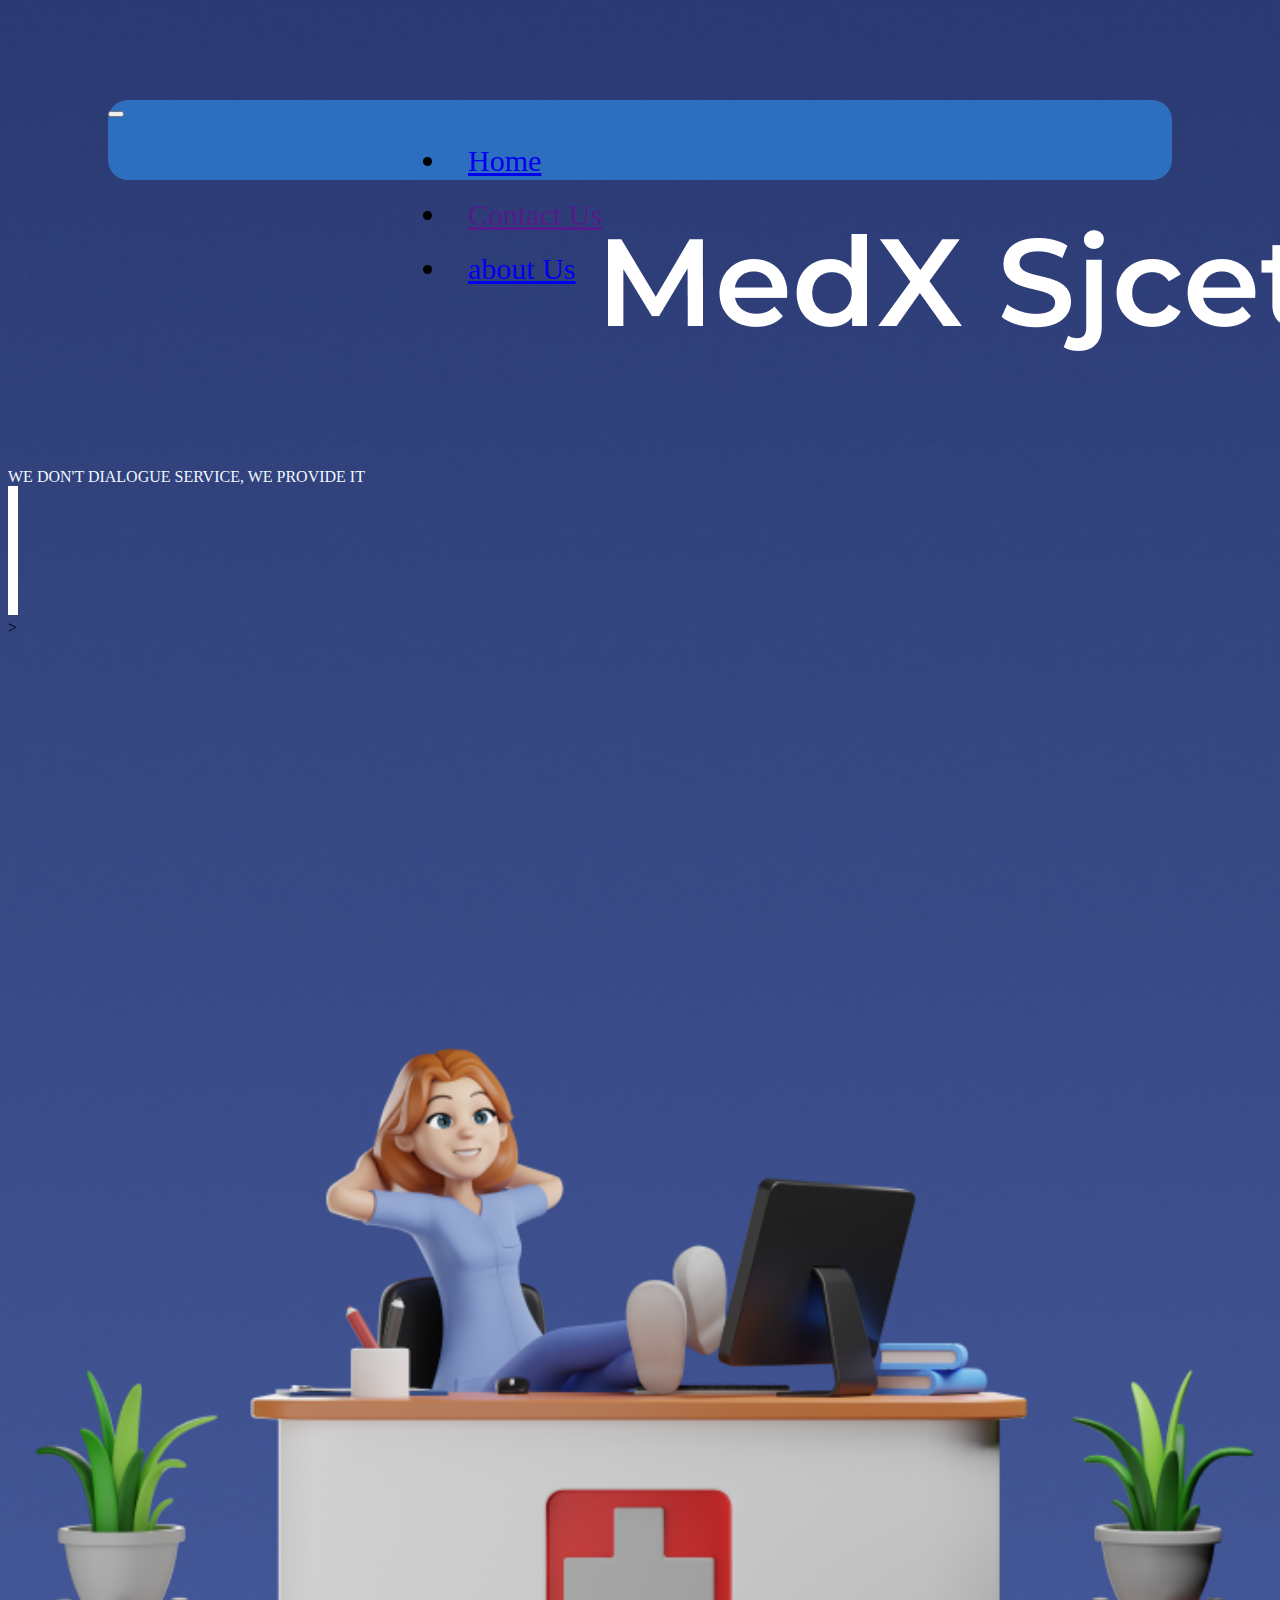
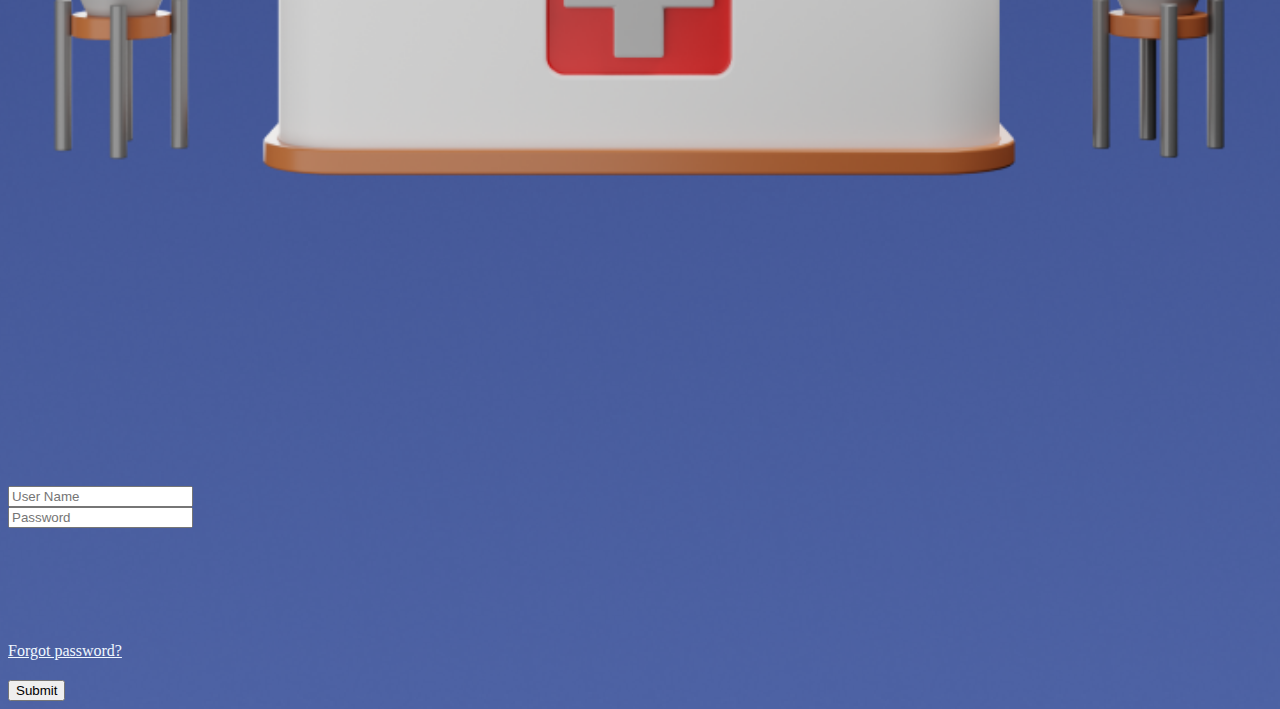
<file: index.html>
<!DOCTYPE html>
<html lang="en">
<head>

    <!-- CSS only -->
<link href="https://cdn.jsdelivr.net/npm/bootstrap@5.2.0/dist/css/bootstrap.min.css" rel="stylesheet" integrity="sha384-gH2yIJqKdNHPEq0n4Mqa/HGKIhSkIHeL5AyhkYV8i59U5AR6csBvApHHNl/vI1Bx" crossorigin="anonymous">

    <meta charset="UTF-8">
    <meta http-equiv="X-UA-Compatible" content="IE=edge">
    <meta name="viewport" content="width=device-width, initial-scale=1.0">

    <link rel="stylesheet" href="./Frontend/homepage/style.css">

    <title>MedX Sjcet   </title>
</head>
<body>
    
    


    <!--navbar-->
    
    <nav class="navbar navbar-expand-lg navbar-light ">
        <div class="container-fluid ">
          <a class="navbar-brand" href="#"></a>
          <button
            class="navbar-toggler"
            type="button"
            data-mdb-toggle="collapse"
            data-mdb-target="#navbarNav"
            aria-controls="navbarNav"
            aria-expanded="false"
            aria-label="Toggle navigation"
          >
            <i class="fas fa-bars"></i>
          </button>
          <div class="collapse navbar-collapse" id="navbarNav ">
            <ul class="navbar-nav">
              <li class="nav-item">
                <a class="nav-link active" aria-current="page" href="./index.html">Home</a>
              </li>
              <li class="nav-item">
                <a class="nav-link" href="">Contact Us</a>
              </li>
              <li class="nav-item">
                <a class="nav-link" href="./Frontend/feedbackgage/feed.html">about Us</a>
              </li>
              
            </ul>
          </div>
        </div>
      </nav>

<div class="img">
      <img src="./Frontend/img/MedX Sjcet.png" >
      
        
      
    </div>

    <div class="row">
      <div class="col"></div>
      <div class="col"></div>
      <div class="col"></div>
      
      <div class="col"></div>
      <div class="col-lg-1">
        <div class="wrti">
        WE DON'T DIALOGUE SERVICE,
      WE PROVIDE IT </div>
      </div>
      <div class="col"><img src="./Frontend/img/02.png" ></div>
      <div class="col"></div>
      

      
    </div>

    <!--doctor image-->>

    

<div class="id">
    <div class="row">
      <div class="col">
        <img id="docpic" src="./Frontend/img/01.png" >
      </div>
      <div class="col">
        
        
        <form action="login.php" method="post">
        <!-- Email input -->
        <div class="form-outline mb-4">
          <input type="email" id="loginName" placeholder="User Name" class="form-control" name="username"/>
          
        </div>
      
        <!-- Password input -->
        <div class="form-outline mb-4">
          <input type="password" id="form2Example2" placeholder="Password" class="form-control" name="password"/>
          
        </div>
      
        <!-- 2 column grid layout for inline styling -->
        <div class="row ">
          
          <div class="col">
            <!-- Simple link -->
              <a id="forget" href="#">Forgot password?</a>
          </div>
        </div>
      
        <!-- Submit button -->
        <a>
        <input  type="submit" class="btn btn-primary btn-block mb-4" id="sign" name="submit">
        </a>
        </div>
      </form></div>
</div>
    </div>


    
    
    <script>
        function admin() {

            window.location.href="./Frontend/adminportal/admin.html"
            
        }
    </script>
    
    
</body>
</html>
</file>
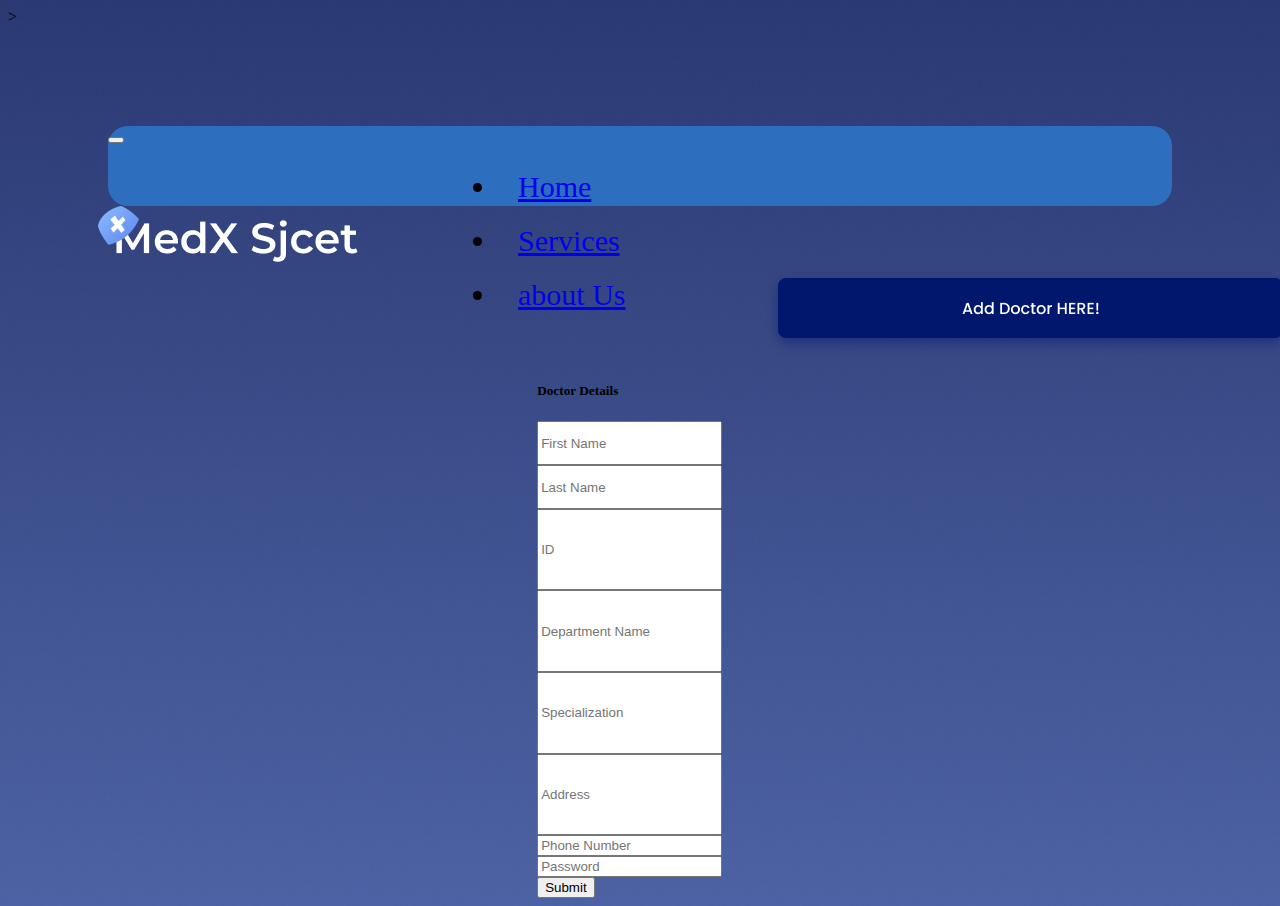
<file: Frontend/addDoctor/addDoctor.html>
<!DOCTYPE html>
<html lang="en">
<head>

    <link href="https://cdn.jsdelivr.net/npm/bootstrap@5.2.0/dist/css/bootstrap.min.css" rel="stylesheet" integrity="sha384-gH2yIJqKdNHPEq0n4Mqa/HGKIhSkIHeL5AyhkYV8i59U5AR6csBvApHHNl/vI1Bx" crossorigin="anonymous">

    <meta charset="UTF-8">
    <meta http-equiv="X-UA-Compatible" content="IE=edge">
    <meta name="viewport" content="width=device-width, initial-scale=1.0">

    <link rel="stylesheet" href="./addDoctor.css">
    <title>Add Doctor</title>
</head>
<body>
     <!--Navbar-->>
    <nav class="navbar navbar-expand-lg navbar-light ">
        <div class="container-fluid ">
          <a class="navbar-brand" href="#"></a>
          <button
            class="navbar-toggler"
            type="button"
            data-mdb-toggle="collapse"
            data-mdb-target="#navbarNav"
            aria-controls="navbarNav"
            aria-expanded="false"
            aria-label="Toggle navigation"
          >
            <i class="fas fa-bars"></i>
          </button>
          <div class="collapse navbar-collapse" id="navbarNav ">
            <ul class="navbar-nav">
              <li class="nav-item">
                <a class="nav-link active" aria-current="page" href="/index.html">Home</a>
              </li>
              <li class="nav-item">
                <a class="nav-link" href="../adminportal/admin.html">Services</a>
              </li>
              <li class="nav-item">
                <a class="nav-link" href="../feedbackgage/feed.html">about Us</a>
              </li>
              
            </ul>
          </div>
        </div>
      </nav>
   <!--Medx image-->
      <div class="img1">
        <img src="../img/medx1.png" >
    </div>
     <!--addDoctor image-->
     <div class="img2">
        <img src="../img/frame1.png" >
    </div>


        <!--form-->

        <div class="row" id="docdet">
            <div class="col-md-8 mb-4">
              <div class="card mb-4" id="doc12">
                <div class="card-header py-3">
                  <h5 class="mb-0">Doctor Details</h5>
                   </div>
                   <div class="card-body">
                     <form action="doctordetails.php" method="post">
                    <!-- 2 column grid layout with text inputs for the first and last names -->
                    <div class="row mb-4" id="doc22">
                      <div class="col">
                        <div class="form-outline">
                          <input type="text" name="firstname" id="form7Example1" placeholder="First Name" class="form-control" style="height: 1cm;" />
                          
                        </div>
                      </div>
                      <div class="col">
                        <div class="form-outline">
                          <input type="text" name="lastname" id="form7Example2" placeholder="Last Name" class="form-control" style="height: 1cm;" />
                          
                        </div>
                      </div>
                    </div>

                    <!--id-->

                    <div class="form-outline mb-4">
                        <input type="number" name="ID" id="form7Example4" placeholder="ID" class="form-control" style="height: 2cm;"/>
  
                      </div>

                      <!--Department-->
                      <div class="form-outline mb-4">
                        <input type="number" name="department" id="form7Example4" placeholder="Department Name" class="form-control" style="height: 2cm;"/>
  
                      </div>
          
                    <!-- Specialization input -->
                    <div class="form-outline mb-4">
                      <input type="text" name="specialization" id="form7Example3" placeholder="Specialization" class="form-control" style="height: 2cm;" />
                      
                    </div>
          
                    <!-- Address input -->
                    <div class="form-outline mb-4">
                      <input type="text" name="address" id="form7Example4" placeholder="Address" class="form-control" style="height: 2cm;"/>

                    </div>
          
                    
          
                    <!-- Number input -->
                    <div class="form-outline mb-4">
                        <div class="md-form">
                            <input type="number" name="phone" id="form1" placeholder="Phone Number" class="form-control">
                            <input type="text" id="form2"  class="form-control"  style="display: none;">
                            
                        </div>

                    </div>
          
                    <!-- Password input -->
                    <div class="form-outline mb-4">
                        <input type="password" name="password" id="form2Example2" placeholder="Password" class="form-control" />
                    </div>

                    <!--Register button-->

                           <div class="form-outline mb-4" >
                            <input  type="submit" class="btn btn-primary btn-block mb-4" id="sign" name="register">
                            </div>


                    
                    
                  </form>
                </div>
              </div>
            </div>
          
            
          </div>


    
</body>
</html>
</file>
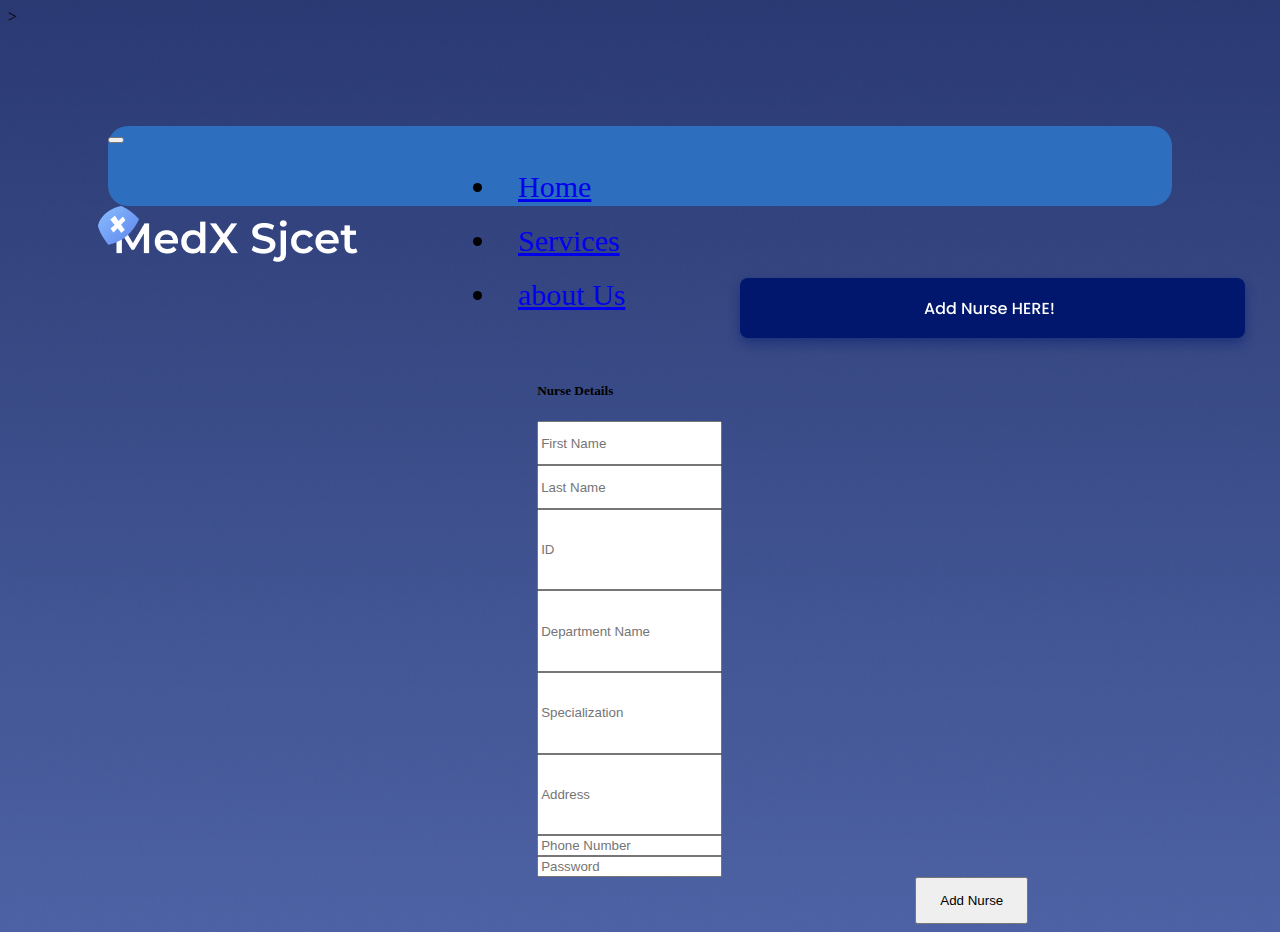
<file: Frontend/addnurse/addnurse.html>
<!DOCTYPE html>
<html lang="en">
<head>

    <link href="https://cdn.jsdelivr.net/npm/bootstrap@5.2.0/dist/css/bootstrap.min.css" rel="stylesheet" integrity="sha384-gH2yIJqKdNHPEq0n4Mqa/HGKIhSkIHeL5AyhkYV8i59U5AR6csBvApHHNl/vI1Bx" crossorigin="anonymous">

    <meta charset="UTF-8">
    <meta http-equiv="X-UA-Compatible" content="IE=edge">
    <meta name="viewport" content="width=device-width, initial-scale=1.0">
    <link rel="stylesheet" href="./addnurse.css">


    <title>Admin portal</title>
</head>
<body>

     <!--Navbar-->>
     <nav class="navbar navbar-expand-lg navbar-light ">
        <div class="container-fluid ">
          <a class="navbar-brand" href="#"></a>
          <button
            class="navbar-toggler"
            type="button"
            data-mdb-toggle="collapse"
            data-mdb-target="#navbarNav"
            aria-controls="navbarNav"
            aria-expanded="false"
            aria-label="Toggle navigation"
          >
            <i class="fas fa-bars"></i>
          </button>
          <div class="collapse navbar-collapse" id="navbarNav ">
            <ul class="navbar-nav">
              <li class="nav-item">
                <a class="nav-link active" aria-current="page" href="/index.html">Home</a>
              </li>
              <li class="nav-item">
                <a class="nav-link" href="../adminportal/admin.html">Services</a>
              </li>
              <li class="nav-item">
                <a class="nav-link" href="../feedbackgage/feed.html">about Us</a>
              </li>
              
            </ul>
          </div>
        </div>
      </nav>

         <!--Medx image-->
         <div class="img1">
            <img src="../img/medx1.png" >
        </div>

        <!--admin portal-->
        <div class="img2">
            <img src="../img/nurse.png" >
        </div>

        <!--nurse registration form-->

        <div class="row" id="nurdet">
          <div class="col-md-8 mb-4">
            <div class="card mb-4" id="doc12">
              <div class="card-header py-3">
                <h5 class="mb-0">Nurse Details</h5>
                 </div>
                 <div class="card-body">
                   <form>
                  <!-- 2 column grid layout with text inputs for the first and last names -->
                  <div class="row mb-4" id="doc22">
                    <div class="col">
                      <div class="form-outline">
                        <input type="text" id="form7Example1" placeholder="First Name" class="form-control" style="height: 1cm;" />
                        
                      </div>
                    </div>
                    <div class="col">
                      <div class="form-outline">
                        <input type="text" id="form7Example2" placeholder="Last Name" class="form-control" style="height: 1cm;" />
                        
                      </div>
                    </div>
                  </div>

                  <!--id-->

                  <div class="form-outline mb-4">
                      <input type="number" id="form7Example4" placeholder="ID" class="form-control" style="height: 2cm;"/>

                    </div>

                    <!--Department-->
                    <div class="form-outline mb-4">
                      <input type="text" id="form7Example4" placeholder="Department Name" class="form-control" style="height: 2cm;"/>

                    </div>
        
                  <!-- Specialization input -->
                  <div class="form-outline mb-4">
                    <input type="text" id="form7Example3" placeholder="Specialization" class="form-control" style="height: 2cm;" />
                    
                  </div>
        
                  <!-- Address input -->
                  <div class="form-outline mb-4">
                    <input type="text" id="form7Example4" placeholder="Address" class="form-control" style="height: 2cm;"/>

                  </div>
        
                  
        
                  <!-- Number input -->
                  <div class="form-outline mb-4">
                      <div class="md-form">
                          <input type="text" id="form1" placeholder="Phone Number" class="form-control">
                          <input type="text" id="form2"  class="form-control"  style="display: none;">
                          
                      </div>

                  </div>
        
                  <!-- Password input -->
                  <div class="form-outline mb-4">
                      <input type="password" id="form2Example2" placeholder="Password" class="form-control" />
                  </div>

                  <!--Register button-->

                         <div class="form-outline mb-4" >
                         <button type="button" id="bbutton" class="btn btn-primary">Add Nurse</button>
                          </div>


                  
                  
                </form>
              </div>
            </div>
          </div>
        
          
        </div>


    
</body>
</html>
</file>
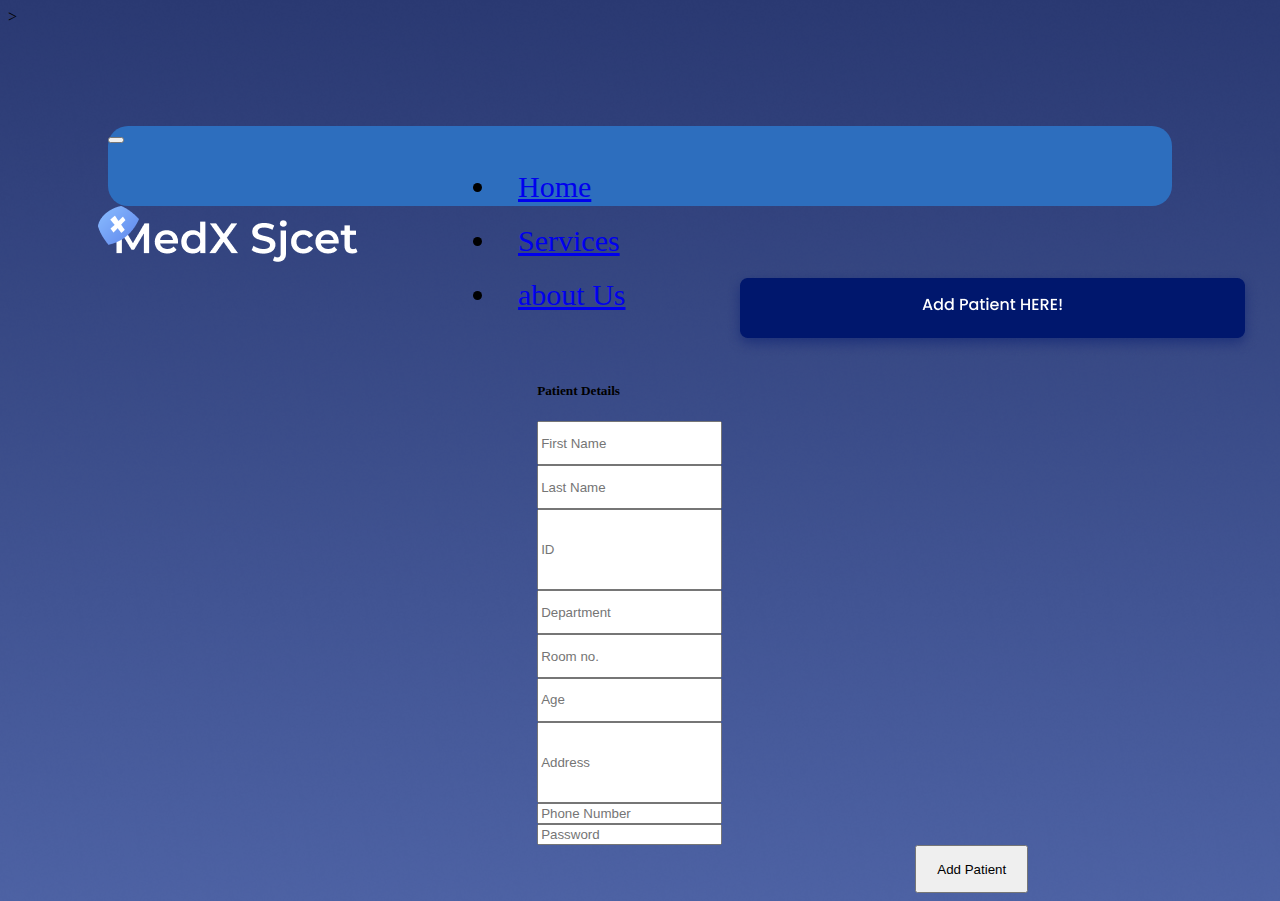
<file: Frontend/addPatient/addpatient.html>
<!DOCTYPE html>
<html lang="en">
<head>
    <link href="https://cdn.jsdelivr.net/npm/bootstrap@5.2.0/dist/css/bootstrap.min.css" rel="stylesheet" integrity="sha384-gH2yIJqKdNHPEq0n4Mqa/HGKIhSkIHeL5AyhkYV8i59U5AR6csBvApHHNl/vI1Bx" crossorigin="anonymous">

    <meta charset="UTF-8">
    <meta http-equiv="X-UA-Compatible" content="IE=edge">
    <meta name="viewport" content="width=device-width, initial-scale=1.0">
    <link rel="stylesheet" href="./addpatient.css">

    <title>Patient Portal</title>
</head>
<body>

     <!--Navbar-->>
     <nav class="navbar navbar-expand-lg navbar-light ">
        <div class="container-fluid ">
          <a class="navbar-brand" href="#"></a>
          <button
            class="navbar-toggler"
            type="button"
            data-mdb-toggle="collapse"
            data-mdb-target="#navbarNav"
            aria-controls="navbarNav"
            aria-expanded="false"
            aria-label="Toggle navigation"
          >
            <i class="fas fa-bars"></i>
          </button>
          <div class="collapse navbar-collapse" id="navbarNav ">
            <ul class="navbar-nav">
              <li class="nav-item">
                <a class="nav-link active" aria-current="page" href="/index.html">Home</a>
              </li>
              <li class="nav-item">
                <a class="nav-link" href="../adminportal/admin.html">Services</a>
              </li>
              <li class="nav-item">
                <a class="nav-link" href="../feedbackgage/feed.html">about Us</a>
              </li>
              
            </ul>
          </div>
        </div>
      </nav>


        <!--Medx image-->
        <div class="img1">
            <img src="../img/medx1.png" >
        </div>

        <!--admin portal-->
        <div class="img2">
            <img src="../img/patient.png" >
        </div>

        <!--Form-->

        <div class="row" id="nurdet">
            <div class="col-md-8 mb-4">
              <div class="card mb-4" id="doc12">
                <div class="card-header py-3">
                  <h5 class="mb-0">Patient Details</h5>
                   </div>
                   <div class="card-body">
                     <form>
                    <!-- 2 column grid layout with text inputs for the first and last names -->
                    <div class="row mb-4" id="doc22">
                      <div class="col">
                        <div class="form-outline">
                          <input type="text" id="form7Example1" placeholder="First Name" class="form-control" style="height: 1cm;" />
                          
                        </div>
                      </div>
                      <div class="col">
                        <div class="form-outline">
                          <input type="text" id="form7Example2" placeholder="Last Name" class="form-control" style="height: 1cm;" />
                          
                        </div>
                      </div>
                    </div>
  
                    <!--id-->
  
                    <div class="form-outline mb-4">
                        <input type="number" id="form7Example4" placeholder="ID" class="form-control" style="height: 2cm;"/>
  
                      </div>
  
                      <!--Department-->
                      <div class="form-outline mb-4">
                        <input type="text" id="form7Example4" placeholder="Department" class="form-control" style="height: 1cm;"/>
  
                      </div>
          
                    <!-- Room no. input -->
                    <div class="form-outline mb-4">
                      <input type="number" id="form7Example3" placeholder="Room no." class="form-control" style="height: 1cm;" />
                      
                    </div>

                    <!-- Age input -->
                    <div class="form-outline mb-4">
                        <input type="number" id="form7Example3" placeholder="Age" class="form-control" style="height: 1cm;" />
                        
                      </div>
          
                    <!-- Address input -->
                    <div class="form-outline mb-4">
                      <input type="text" id="form7Example4" placeholder="Address" class="form-control" style="height: 2cm;"/>
  
                    </div>
          
                    
          
                    <!-- Number input -->
                    <div class="form-outline mb-4">
                        <div class="md-form">
                            <input type="number" id="form1" placeholder="Phone Number" class="form-control">
                            <input type="text" id="form2"  class="form-control"  style="display: none;">
                            
                        </div>
  
                    </div>
          
                    <!-- Password input -->
                    <div class="form-outline mb-4">
                        <input type="password" id="form2Example2" placeholder="Password" class="form-control" />
                    </div>
  
                    <!--Register button-->
  
                           <div class="form-outline mb-4" >
                           <button type="button" id="bbutton" class="btn btn-primary">Add Patient</button>
                            </div>
  
  


</body>
</html>
</file>
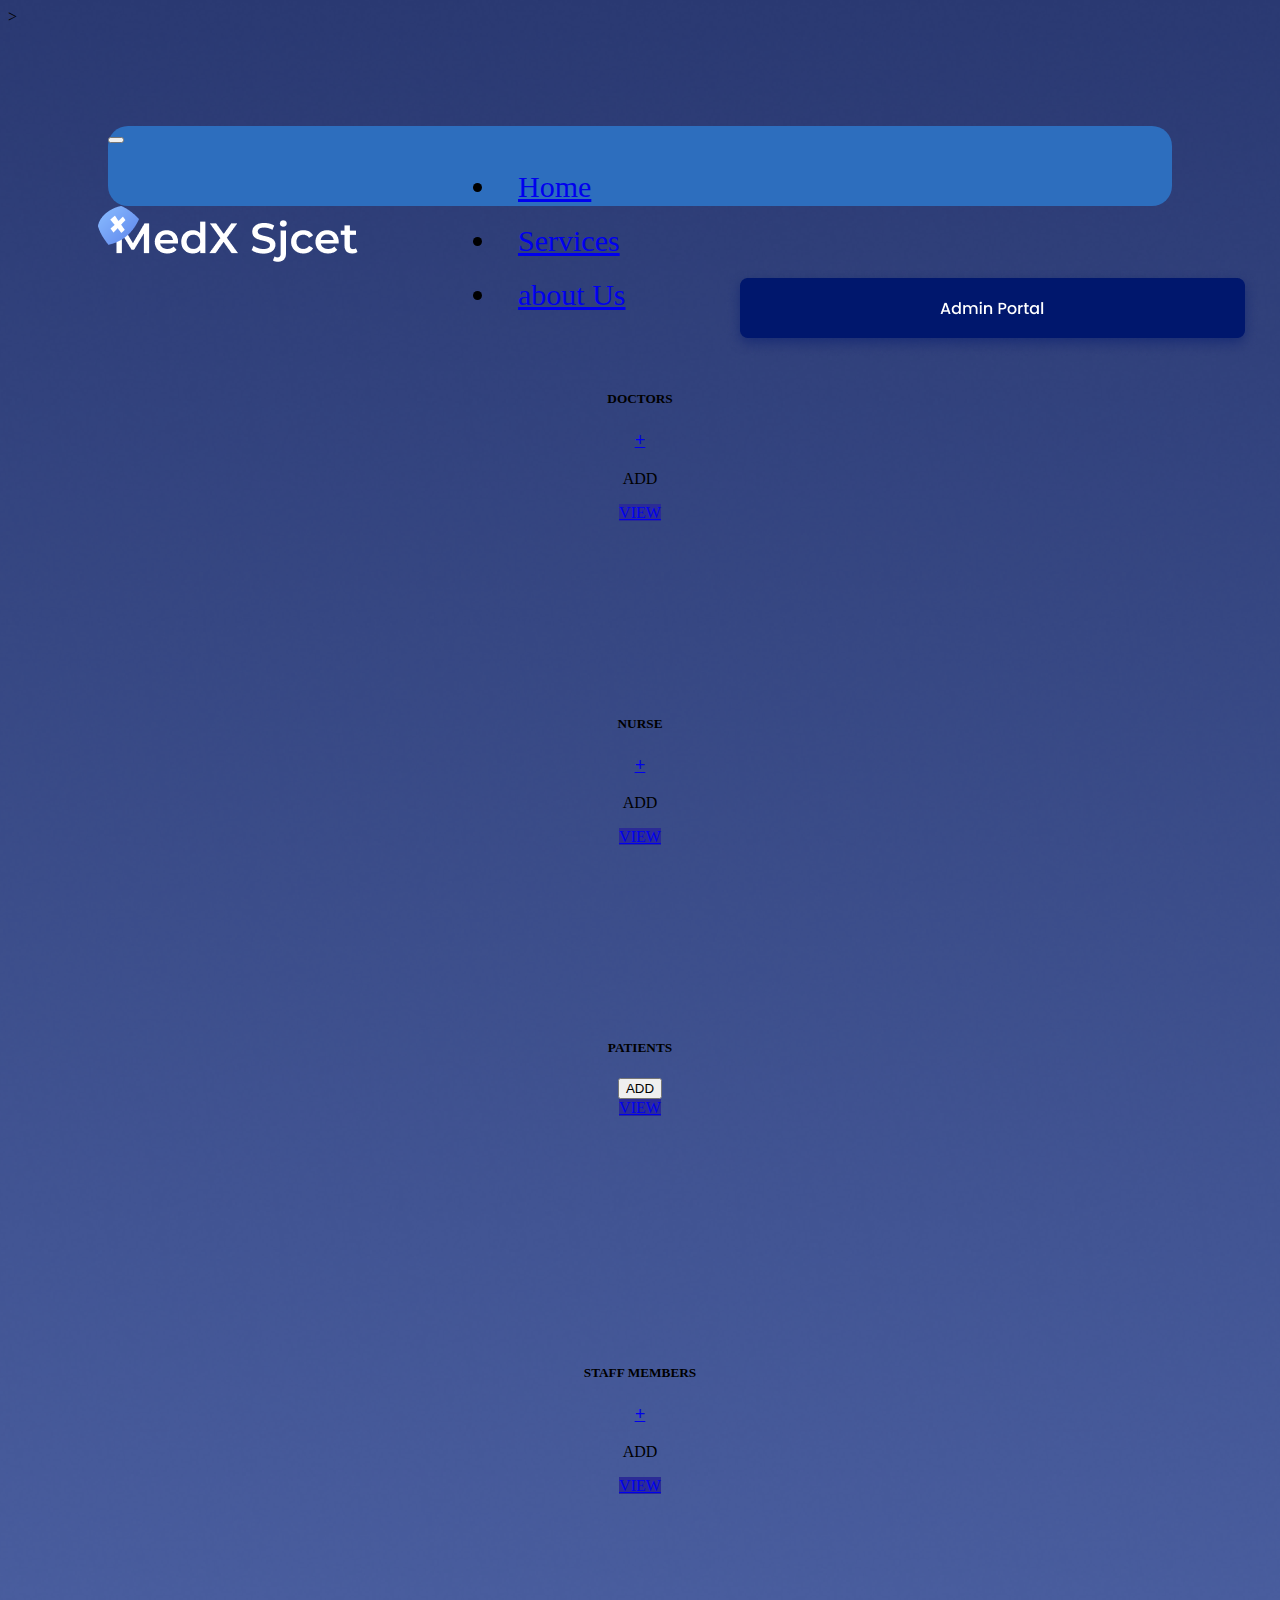
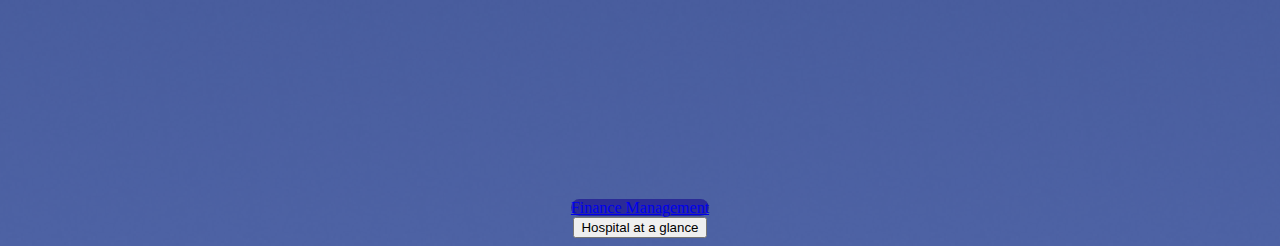
<file: Frontend/adminportal/admin.html>
<!DOCTYPE html>
<html lang="en">
<head>

    <link href="https://cdn.jsdelivr.net/npm/bootstrap@5.2.0/dist/css/bootstrap.min.css" rel="stylesheet" integrity="sha384-gH2yIJqKdNHPEq0n4Mqa/HGKIhSkIHeL5AyhkYV8i59U5AR6csBvApHHNl/vI1Bx" crossorigin="anonymous">

    <meta charset="UTF-8">
    <meta http-equiv="X-UA-Compatible" content="IE=edge">
    <meta name="viewport" content="width=device-width, initial-scale=1.0">
    <link rel="stylesheet" href="../adminportal/admin.css">

    <title>admin Portal</title>
</head>
<body>

     <!--Navbar-->>
     <nav class="navbar navbar-expand-lg navbar-light ">
        <div class="container-fluid ">
          <a class="navbar-brand" href="#"></a>
          <button
            class="navbar-toggler"
            type="button"
            data-mdb-toggle="collapse"
            data-mdb-target="#navbarNav"
            aria-controls="navbarNav"
            aria-expanded="false"
            aria-label="Toggle navigation"
          >
            <i class="fas fa-bars"></i>
          </button>
          <div class="collapse navbar-collapse" id="navbarNav ">
            <ul class="navbar-nav">
              <li class="nav-item">
                <a class="nav-link active" aria-current="page" href="/index.html">Home</a>
              </li>
              <li class="nav-item">
                <a class="nav-link" href="./admin.html">Services</a>
              </li>
              <li class="nav-item">
                <a class="nav-link" href="../feedbackgage/feed.html">about Us</a>
              </li>
              
            </ul>
          </div>
        </div>
      </nav>


        <!--Medx image-->
        <div class="img1">
            <img src="../img/medx1.png" >
        </div>

        <!--admin portal-->
        <div class="img2">
            <img src="../img/admin.png" >
        </div>

        <div class="container">
           <center>
            <div class="row" id="row1">
              <div class="col">
                <div class="card" style="width: 18rem; height: 8cm;">
                    <div class="card-body">
                      <h5 class="card-title">DOCTORS</h5>
                      <a href="../addDoctor/addDoctor.html" class="btn btn-primary" id="btn1"><h3>+</h3></a>
                      <p class="card-text">ADD</p>
                      <a href="../selectdepartment/selectdepartment.html" class="btn btn-primary" id="viewbtn" style="background-color: rgb(43, 43, 150);">VIEW</a>
                    </div>
                  </div>
              </div>
              <div class="col">
                <div class="card" style="width: 18rem; height: 8cm;">
                    <div class="card-body">
                      <h5 class="card-title">NURSE</h5>
                      <a href="../addnurse/addnurse.html" class="btn btn-primary" id="btn1"><h3>+</h3></a>
                      <p class="card-text">ADD</p>
                      <a href="#" class="btn btn-primary" id="viewbtn" style="background-color: rgb(43, 43, 150);">VIEW</a>
                    </div>
                  </div>
              </div>
              <div class="col">
                <div class="card" style="width: 18rem; height: 8cm;">
                    <div class="card-body">
                      <h5 class="card-title">PATIENTS</h5>
                      <form action="../addPatient/addpatient.php" method="post">
                        <input  type="submit" class="btn btn-primary" value="ADD">
                      </form>
                      <a href="#" class="btn btn-primary" id="viewbtn" style="background-color: rgb(43, 43, 150);">VIEW</a>
                    </div>
                  </div>
              </div>
              <div class="col">
                <div class="card" style="width: 18rem; height: 8cm;">
                    <div class="card-body">
                      <h5 class="card-title">STAFF MEMBERS</h5>
                      <a href="#" class="btn btn-primary" id="btn1"><h3>+</h3></a>
                      <p class="card-text">ADD</p>
                      <a href="#" class="btn btn-primary" id="viewbtn" style="background-color: rgb(43, 43, 150);">VIEW</a>
                    </div>
                  </div>
              </div>
             </div>

             <div class="row" id="row2">
             <div class="col">
                <a href="#" class="btn btn-primary" id="bt1" style="background-color: rgb(43, 43, 150);">Finance Management</a>
              </div>
              <div class="col">
                <form action="../infra/infra.php" method="post">
                <input  type="submit" class="btn btn-primary" value="Hospital at a glance">
              </form>
              </div>
              </div>
              
              </div>
             </div>
            </div>
        </center>
</body>
</html>
</file>
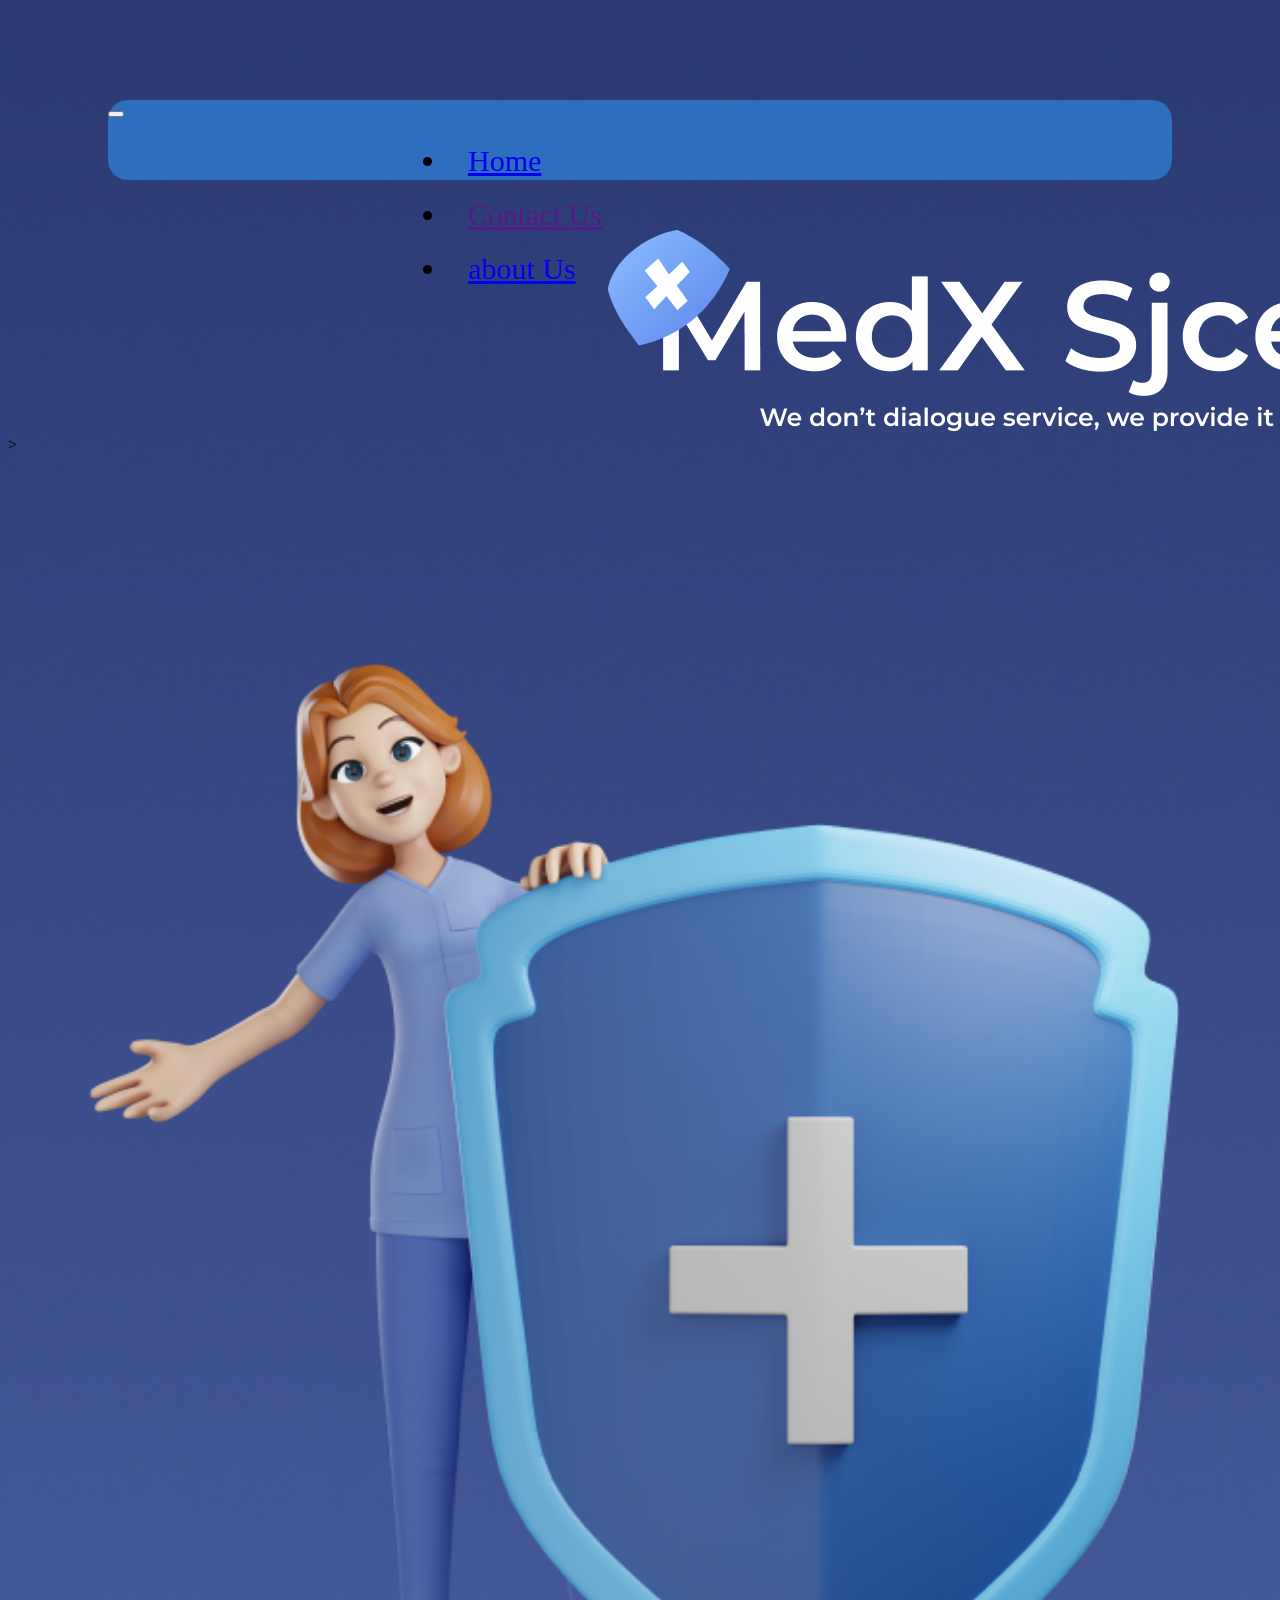
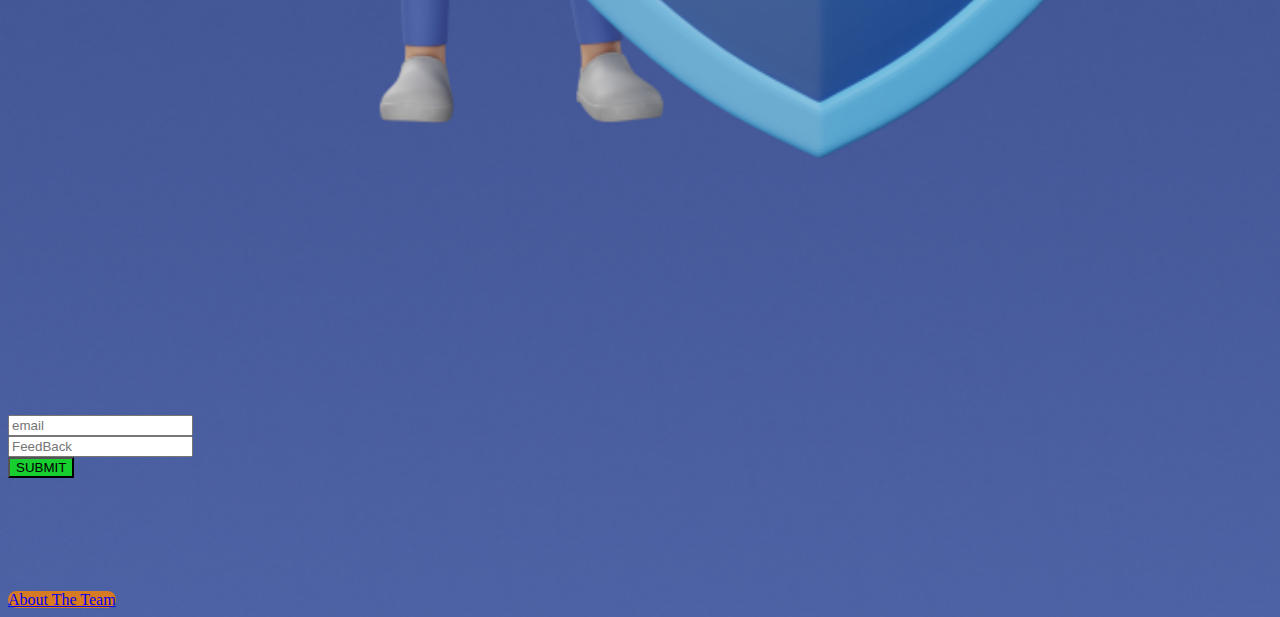
<file: Frontend/feedbackgage/feed.html>
<!DOCTYPE html>
<html lang="en">
<head>

    <!-- CSS only -->
<link href="https://cdn.jsdelivr.net/npm/bootstrap@5.2.0/dist/css/bootstrap.min.css" rel="stylesheet" integrity="sha384-gH2yIJqKdNHPEq0n4Mqa/HGKIhSkIHeL5AyhkYV8i59U5AR6csBvApHHNl/vI1Bx" crossorigin="anonymous">

    <meta charset="UTF-8">
    <meta http-equiv="X-UA-Compatible" content="IE=edge">
    <meta name="viewport" content="width=device-width, initial-scale=1.0">

    <link rel="stylesheet" href="../feedbackgage/feed.css">

    <title>MedX Sjcet   </title>
</head>
<body>
    
    


    <!--navbar-->
    
    <nav class="navbar navbar-expand-lg navbar-light ">
        <div class="container-fluid ">
          <a class="navbar-brand" href="#"></a>
          <button
            class="navbar-toggler"
            type="button"
            data-mdb-toggle="collapse"
            data-mdb-target="#navbarNav"
            aria-controls="navbarNav"
            aria-expanded="false"
            aria-label="Toggle navigation"
          >
            <i class="fas fa-bars"></i>
          </button>
          <div class="collapse navbar-collapse" id="navbarNav ">
            <ul class="navbar-nav">
              <li class="nav-item">
                <a class="nav-link active" aria-current="page" href="../adminportal/admin.html">Home</a>
              </li>
              <li class="nav-item">
                <a class="nav-link" href="">Contact Us</a>
              </li>
              <li class="nav-item">
                <a class="nav-link" href="../feedbackgage/feed.html">about Us</a>
              </li>
              
            </ul>
          </div>
        </div>
      </nav>

<div class="img">
      <img src="../img/thoppi medx.png" >
      
        
      
    </div>

    

    <!--doctor image-->>

    

<div class="id">
    <div class="row">
      <div class="col">
        <img id="docpic" src="../img/feed1.png.png" >
      </div>
      <div class="col">
        
        
        <form action="feedback.php" method="post">
        <!-- Email input -->
        <div class="form-outline mb-4">
          <input type="email" name="email" id="loginName" placeholder="email" class="form-control" />
          
        </div>
      
        <!-- Password input -->
        <div class="form-outline mb-4">
          <input type="text" name="feedback" id="form2Example2" placeholder="FeedBack" class="form-control" />
          
        </div>

        <!--FeedBack submit btn-->
        <input  type="submit" class="btn btn-primary btn-block mb-4"  name="submit" value="SUBMIT" style="background-color: rgb(24, 207, 48);">

        
      
        <!-- 2 column grid layout for inline styling -->
        <div class="row ">
          
          
        </div>
      
        <!-- Submit button -->
        <a href="../Team/team.html" class="btn btn-primary" id="sign" style="background-color: rgb(214, 122, 35);">About The Team</a>
        </div>
      </form></div>
</div>
    </div>


    
    
    
    
    
    
</body>
</html>
</file>
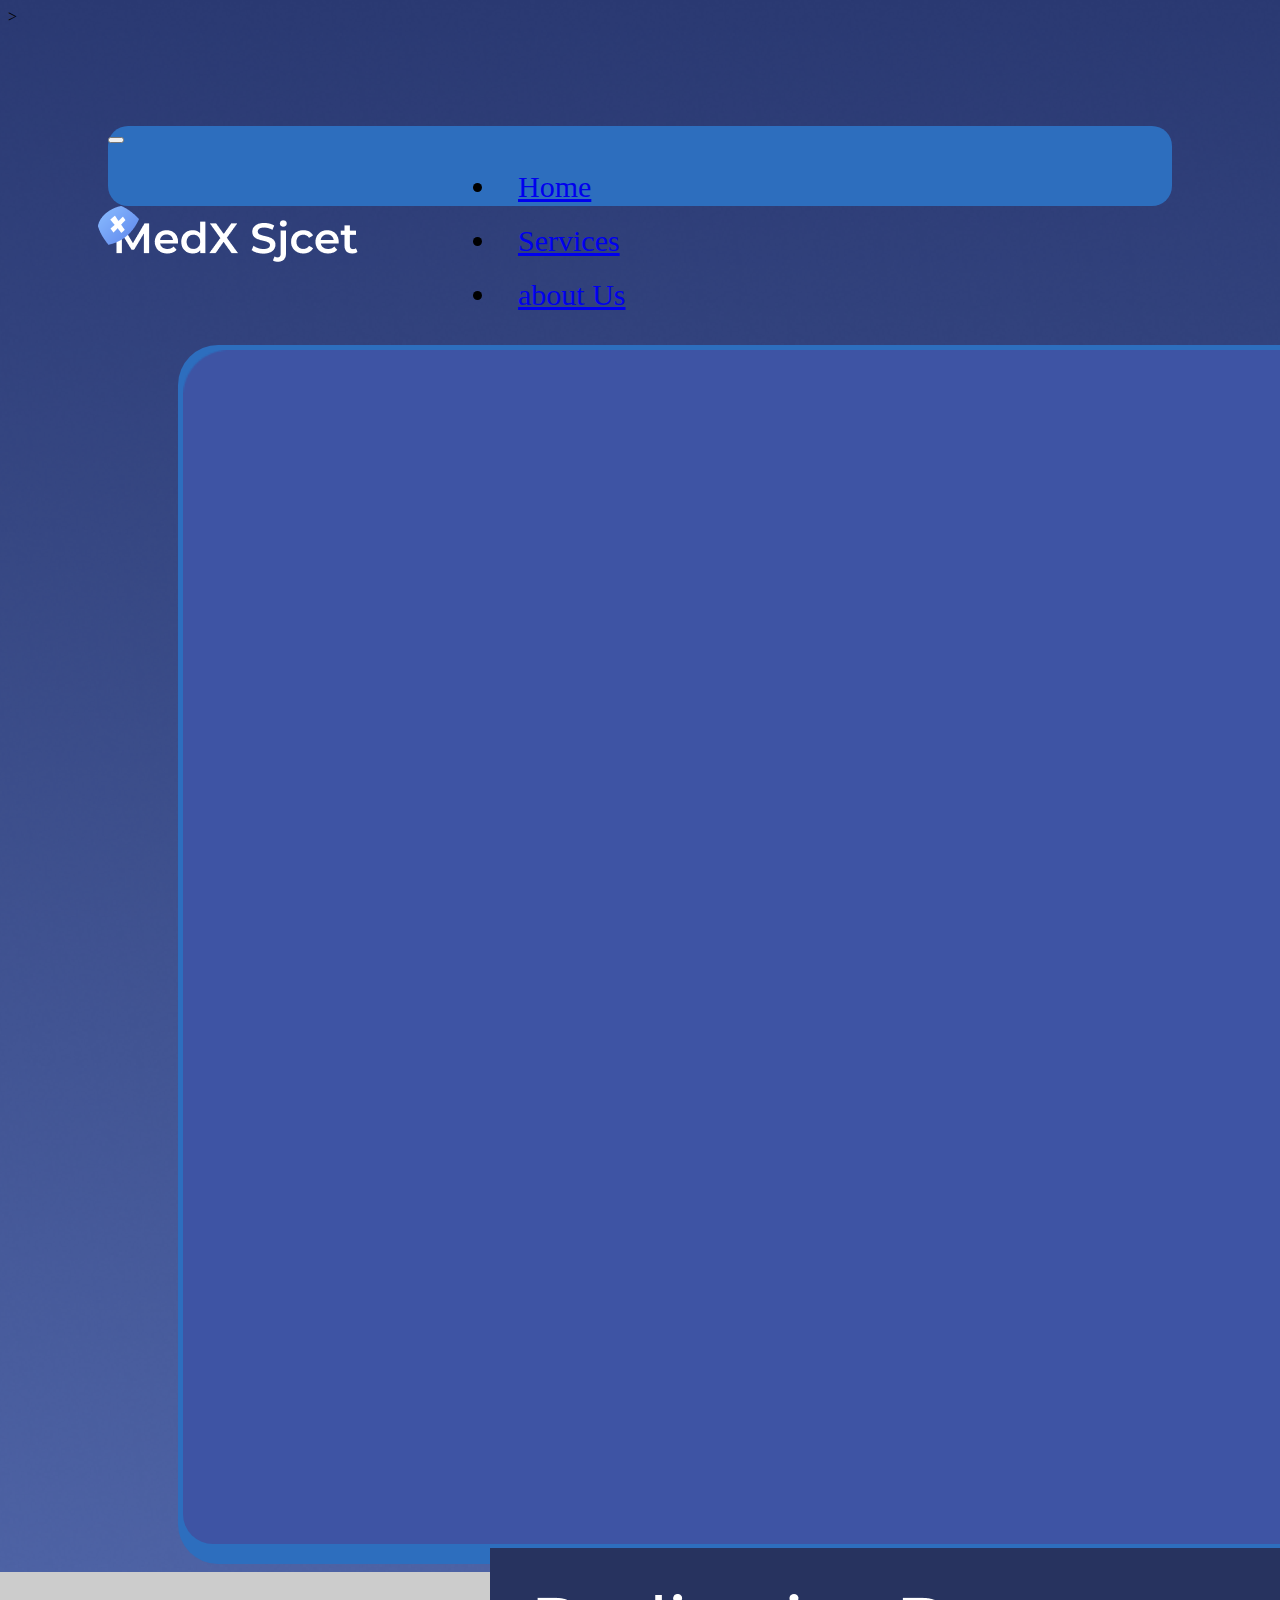
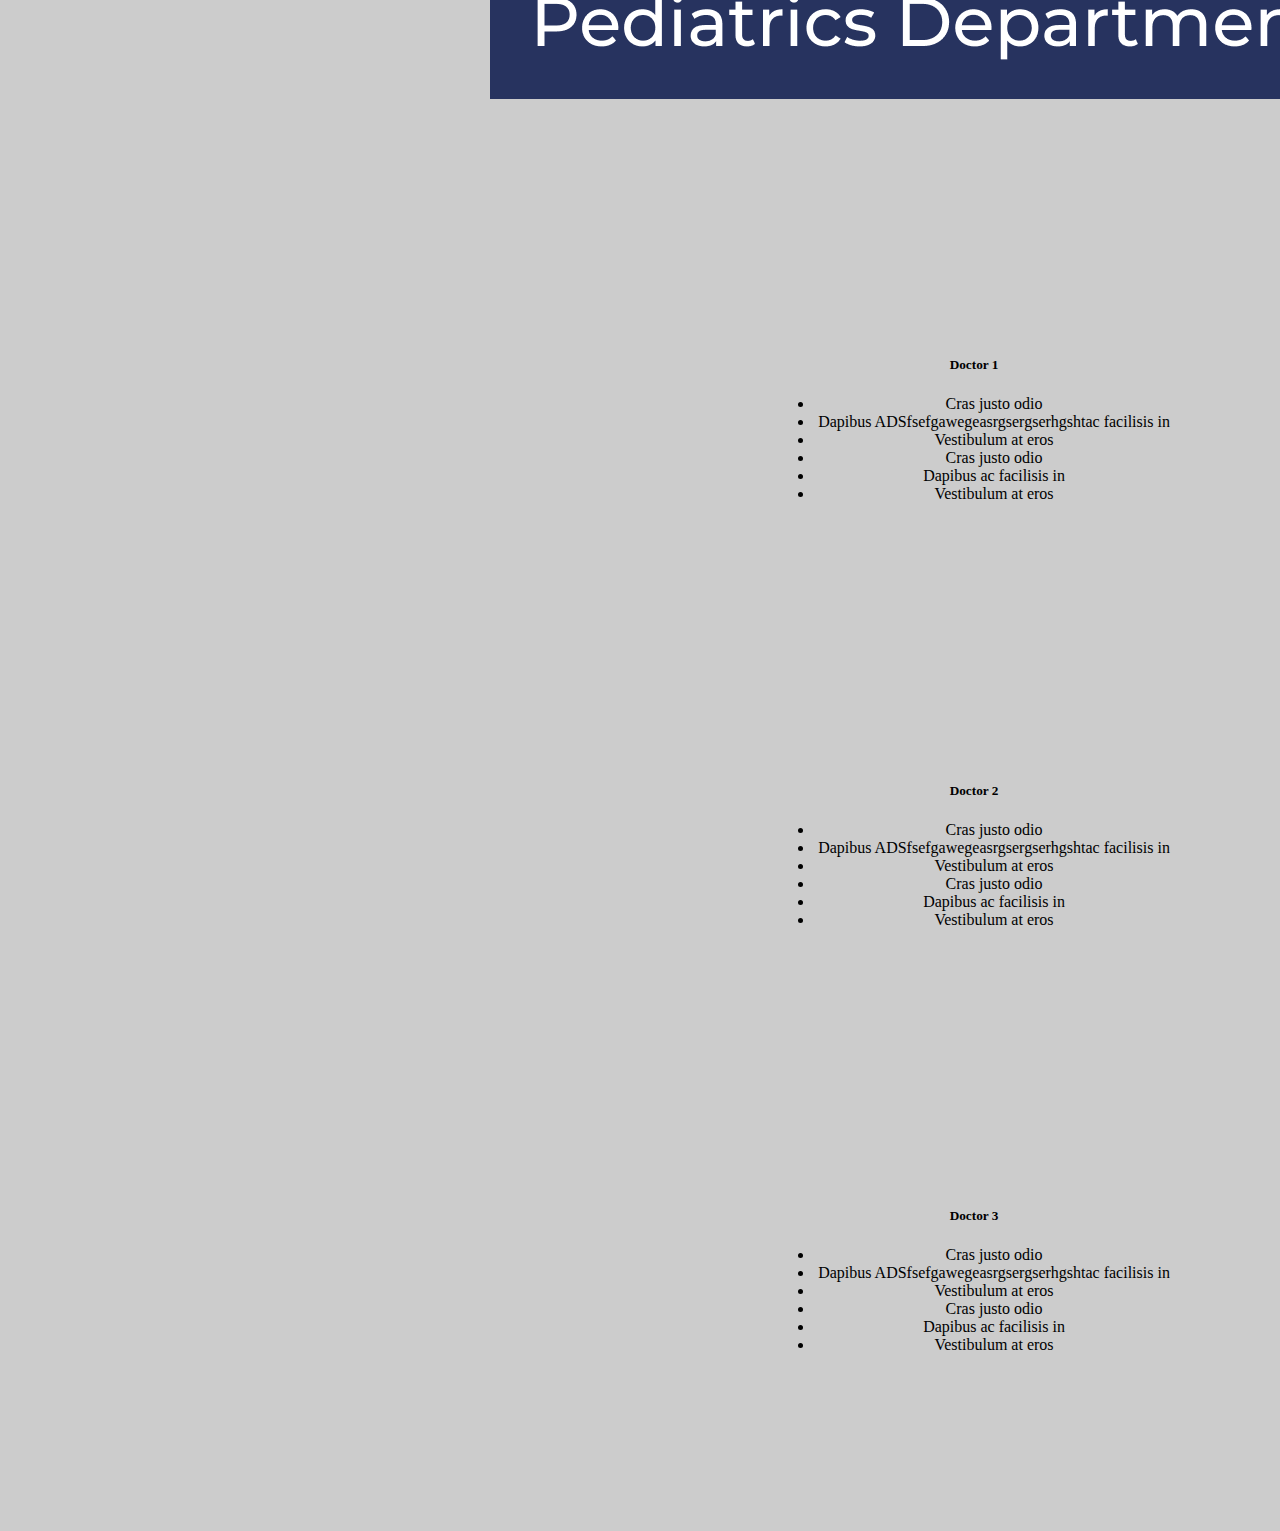
<file: Frontend/pedia/pedia.html>
<!DOCTYPE html>
<html lang="en">
<head>

    <link href="https://cdn.jsdelivr.net/npm/bootstrap@5.2.0/dist/css/bootstrap.min.css" rel="stylesheet" integrity="sha384-gH2yIJqKdNHPEq0n4Mqa/HGKIhSkIHeL5AyhkYV8i59U5AR6csBvApHHNl/vI1Bx" crossorigin="anonymous">

    <meta charset="UTF-8">
    <meta http-equiv="X-UA-Compatible" content="IE=edge">
    <meta name="viewport" content="width=device-width, initial-scale=1.0">
    <title>Pediatrics</title>

    <link rel="stylesheet" href="../pedia/pedia.css">

</head>
<body>

     <!--Navbar-->>
     <nav class="navbar navbar-expand-lg navbar-light ">
        <div class="container-fluid ">
          <a class="navbar-brand" href="#"></a>
          <button
            class="navbar-toggler"
            type="button"
            data-mdb-toggle="collapse"
            data-mdb-target="#navbarNav"
            aria-controls="navbarNav"
            aria-expanded="false"
            aria-label="Toggle navigation"
          >
            <i class="fas fa-bars"></i>
          </button>
          <div class="collapse navbar-collapse" id="navbarNav ">
            <ul class="navbar-nav">
              <li class="nav-item">
                <a class="nav-link active" aria-current="page" href="../adminportal/admin.html">Home</a>
              </li>
              <li class="nav-item">
                <a class="nav-link" href="../adminportal/admin.html">Services</a>
              </li>
              <li class="nav-item">
                <a class="nav-link" href="../feedbackgage/feed.html">about Us</a>
              </li>
              
            </ul>
          </div>
        </div>
      </nav>

      <!--Medx image-->
      <div class="img1">
        <img src="../img/medx1.png" >
    </div>
    
    <!--card-->

<center>
    <div class="card" id="ccc">
        <center>
        <img class="card-img-top" src=
        "../img/ss.png" id="im2">

        <div class="card-img-overlay card-inverse">
            <img src="../img/pedi.png"  id="docc" alt="">
             
            
        </div>
         
        <div class="card-img-overlay card-inverse">
            <center>
            <div class="container">
            <div class="row" id="pcard">
                <div class="col">
                    <div class="card" i style="width: 25rem; height: 9cm;">
                        
                        <div class="card-body">
                          <h5 class="card-title">Doctor 1</h5>
                          
                        </div>
                        <ul class="list-group list-group-flush">
                          <li class="list-group-item">Cras justo odio</li>
                          <li class="list-group-item">Dapibus ADSfsefgawegeasrgsergserhgshtac facilisis in</li>
                          <li class="list-group-item">Vestibulum at eros</li>
                          <li class="list-group-item">Cras justo odio</li>
                          <li class="list-group-item">Dapibus ac facilisis in</li>
                          <li class="list-group-item">Vestibulum at eros</li>
                        </ul>
                        
                      </div>

                      
                </div>
                <div class="col">
                    <div class="card" style="width: 25rem; height: 9cm;">
                        
                        <div class="card-body">
                          <h5 class="card-title">Doctor 2</h5>
                          
                        </div>
                        <ul class="list-group list-group-flush">
                          <li class="list-group-item">Cras justo odio</li>
                          <li class="list-group-item">Dapibus ADSfsefgawegeasrgsergserhgshtac facilisis in</li>
                          <li class="list-group-item">Vestibulum at eros</li>
                          <li class="list-group-item">Cras justo odio</li>
                          <li class="list-group-item">Dapibus ac facilisis in</li>
                          <li class="list-group-item">Vestibulum at eros</li>
                        </ul>
                        
                      </div>
                </div>
                <div class="col">
                    <div class="card" style="width: 25rem; height: 9cm;">
                        
                        <div class="card-body">
                          <h5 class="card-title">Doctor 3</h5>
                          
                        </div>
                        <ul class="list-group list-group-flush">
                          <li class="list-group-item">Cras justo odio</li>
                          <li class="list-group-item">Dapibus ADSfsefgawegeasrgsergserhgshtac facilisis in</li>
                          <li class="list-group-item">Vestibulum at eros</li>
                          <li class="list-group-item">Cras justo odio</li>
                          <li class="list-group-item">Dapibus ac facilisis in</li>
                          <li class="list-group-item">Vestibulum at eros</li>
                        </ul>
                        
                      </div>
                </div>
              </div>
            </center>
            </div>
</center>
             
            <div class="card-block pt-5">
                <a href="#" class="card-link text-white">
                </a>
                 
            </div>
        
         
       </center> 
    

</body>
</html>
</file>
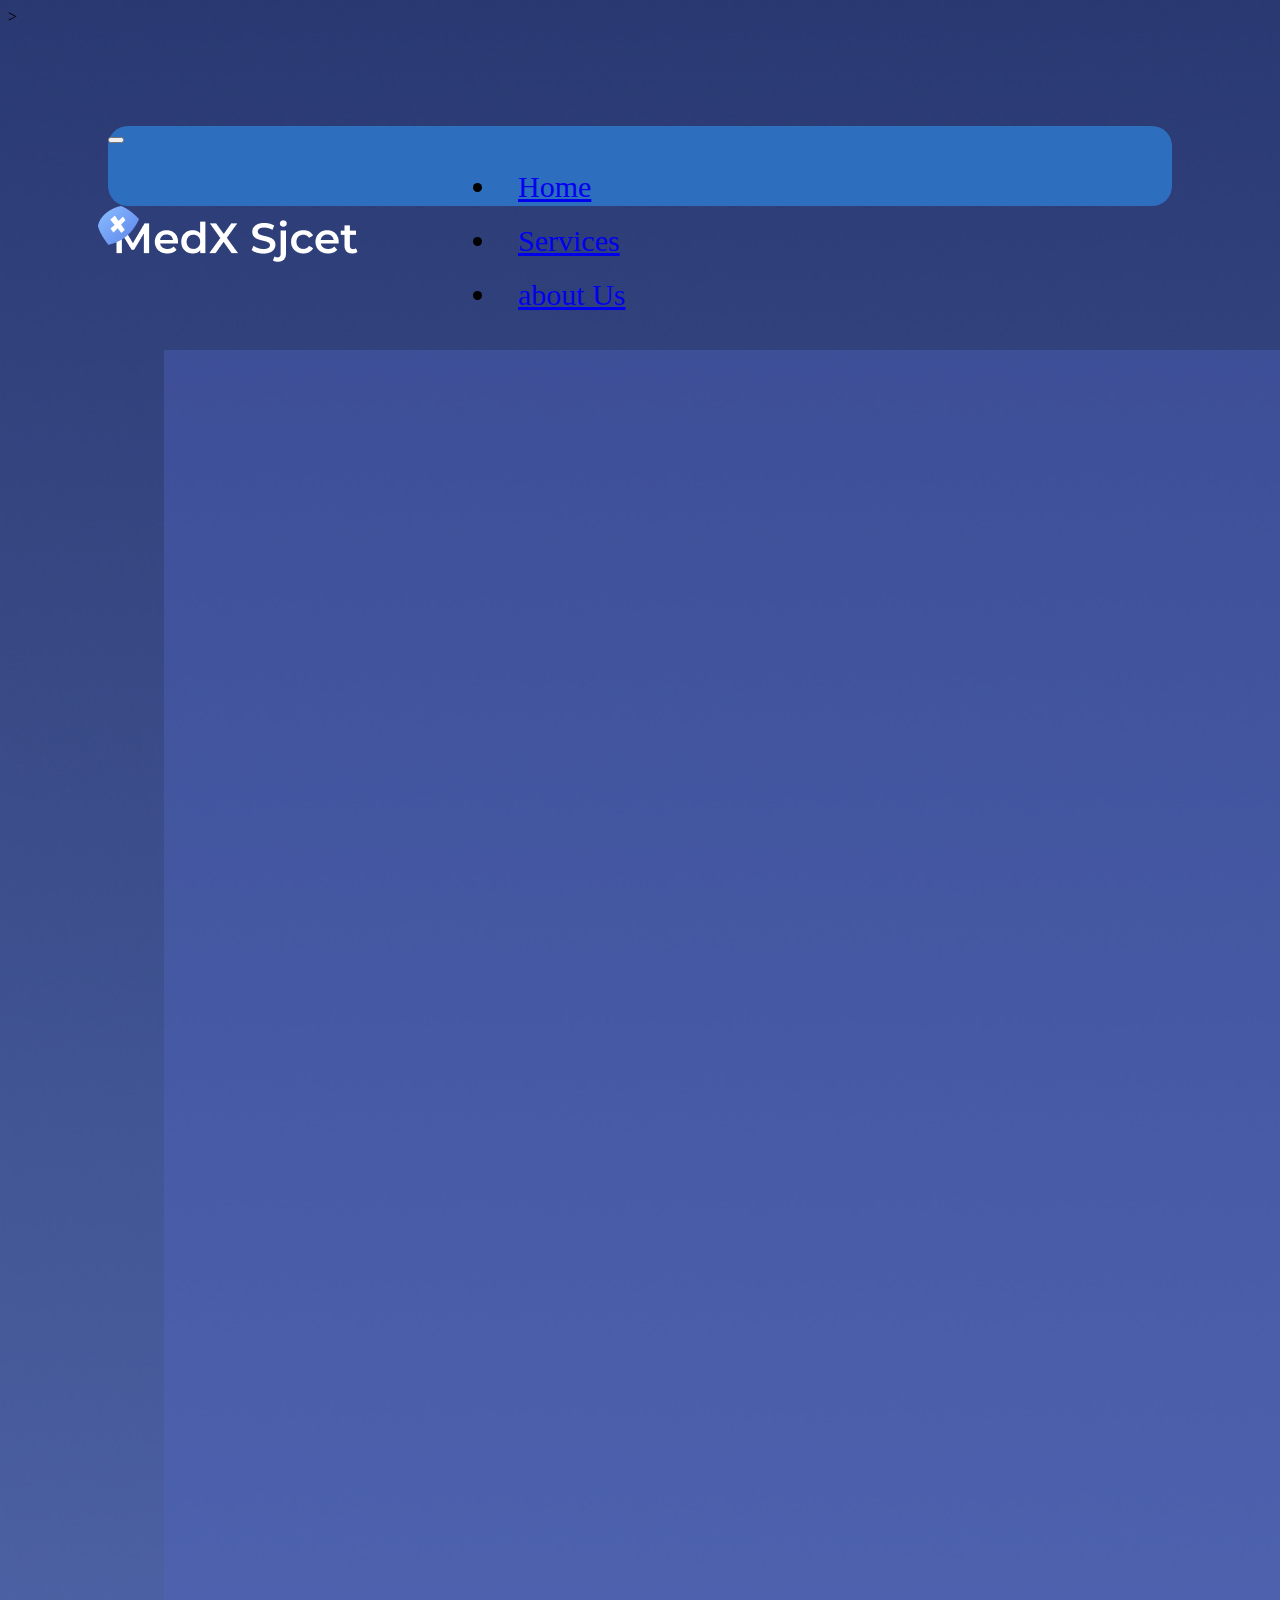
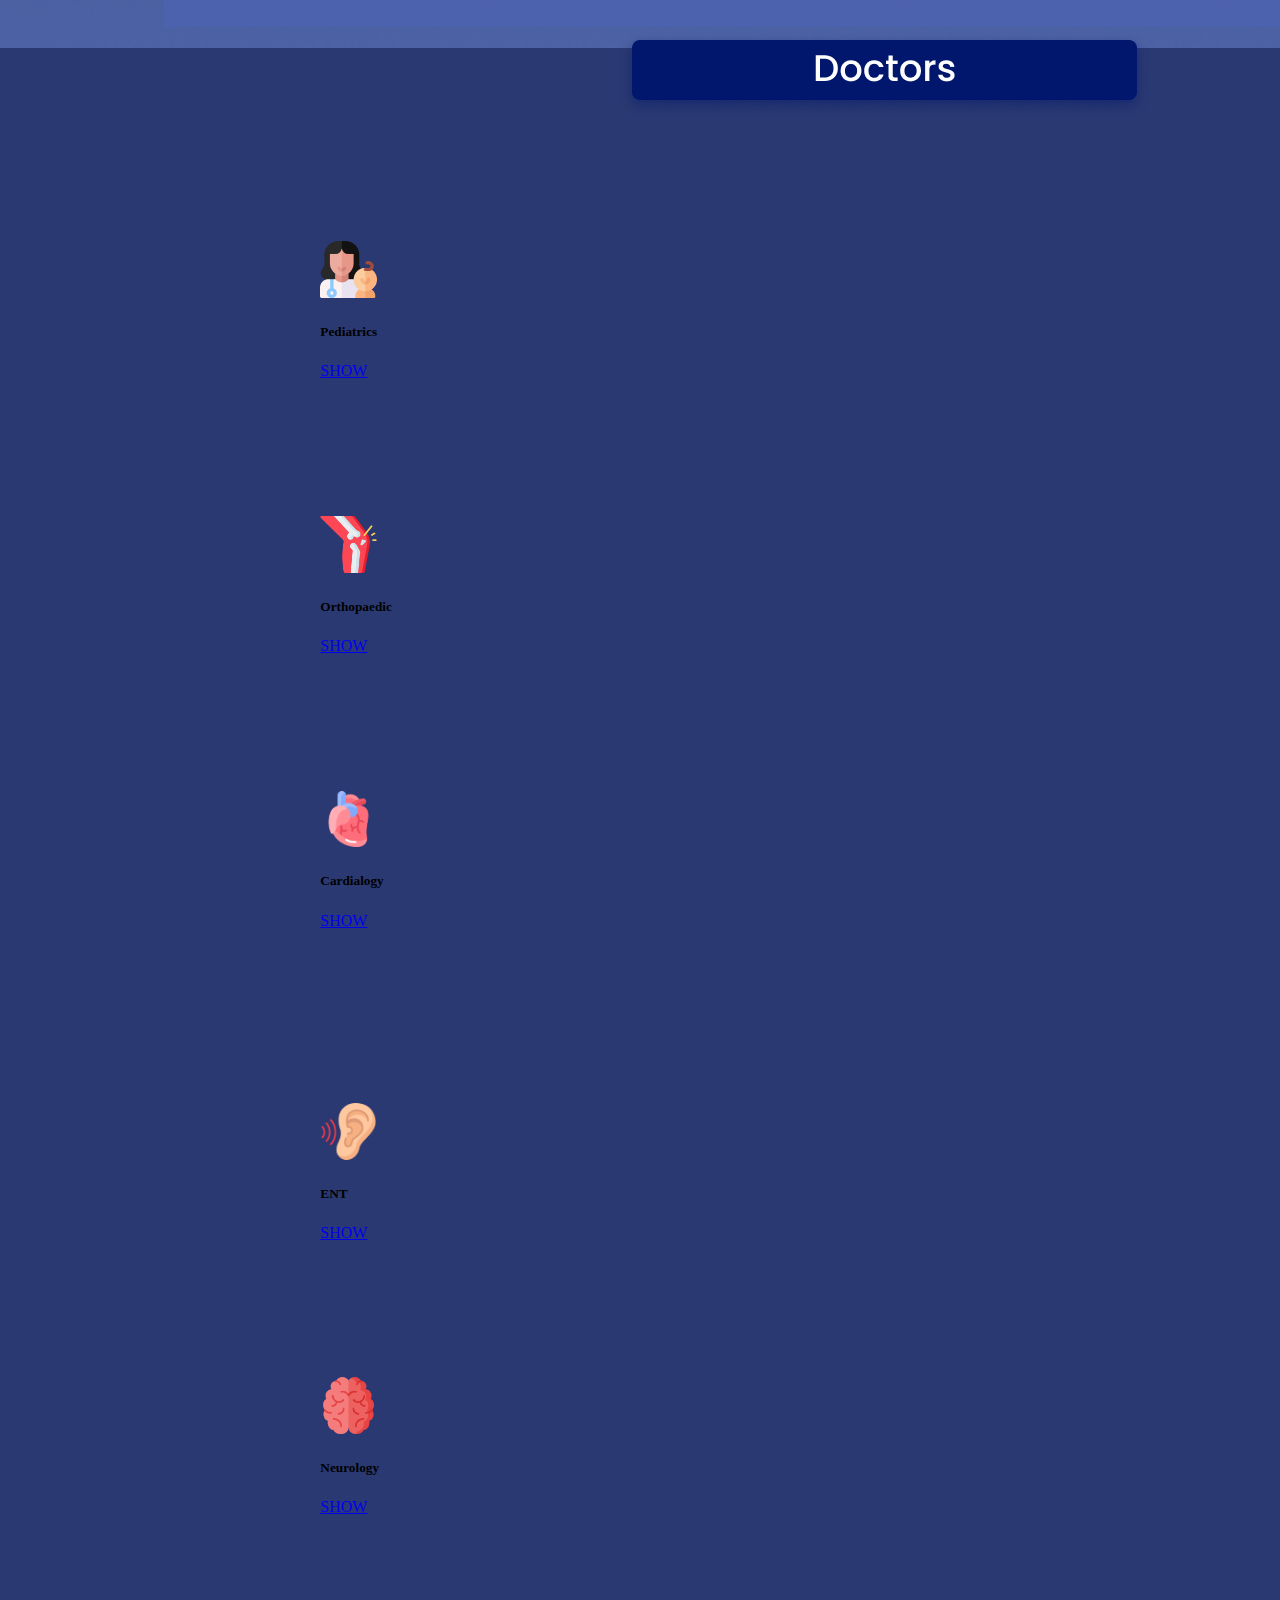
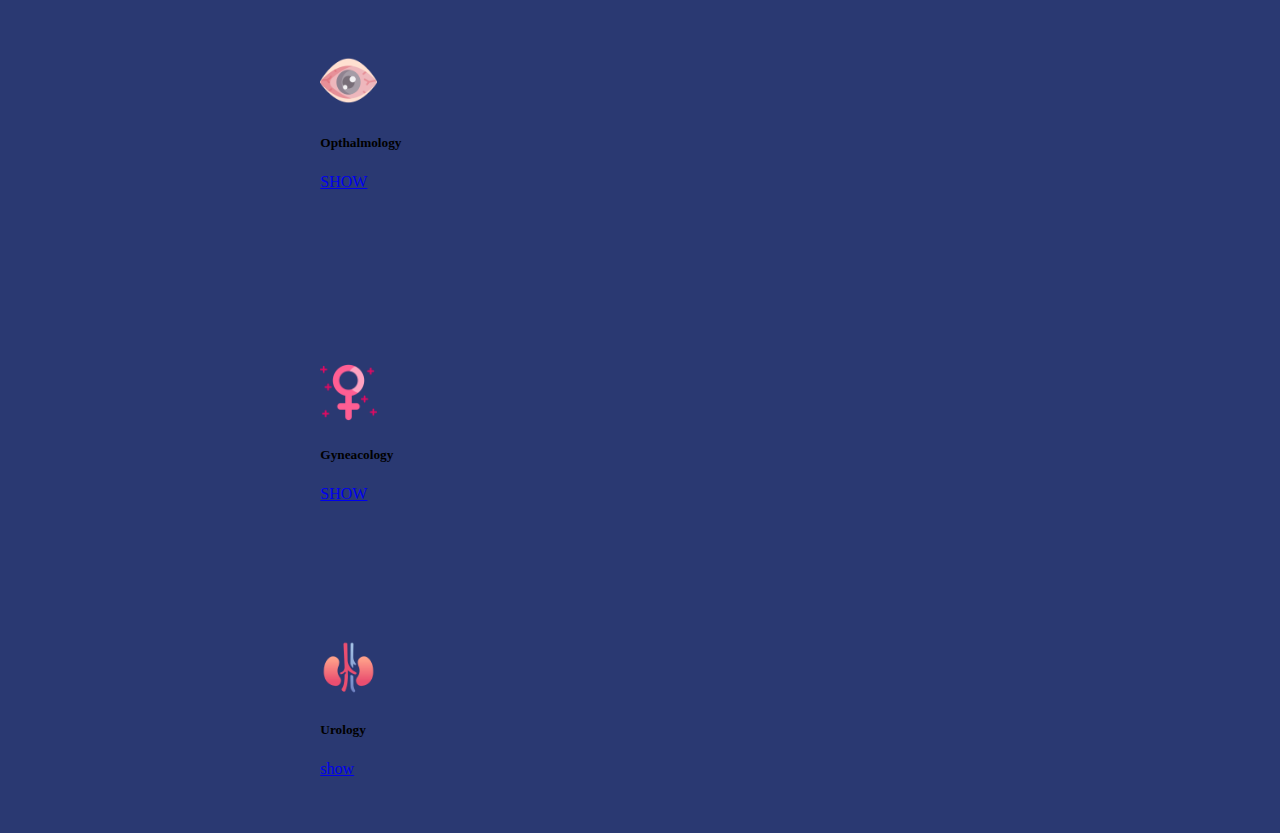
<file: Frontend/selectdepartment/selectdepartment.html>
<!DOCTYPE html>
<html lang="en">
<head>

     <!-- CSS only -->
<link href="https://cdn.jsdelivr.net/npm/bootstrap@5.2.0/dist/css/bootstrap.min.css" rel="stylesheet" integrity="sha384-gH2yIJqKdNHPEq0n4Mqa/HGKIhSkIHeL5AyhkYV8i59U5AR6csBvApHHNl/vI1Bx" crossorigin="anonymous">

    <meta charset="UTF-8">
    <meta http-equiv="X-UA-Compatible" content="IE=edge">
    <meta name="viewport" content="width=device-width, initial-scale=1.0">
    <title>Select Department</title>

    <link rel="stylesheet" href="../selectdepartment/selectdepartment.css">

</head>
<body>


     <!--Navbar-->>
     <nav class="navbar navbar-expand-lg navbar-light ">
        <div class="container-fluid ">
          <a class="navbar-brand" href="#"></a>
          <button
            class="navbar-toggler"
            type="button"
            data-mdb-toggle="collapse"
            data-mdb-target="#navbarNav"
            aria-controls="navbarNav"
            aria-expanded="false"
            aria-label="Toggle navigation"
          >
            <i class="fas fa-bars"></i>
          </button>
          <div class="collapse navbar-collapse" id="navbarNav ">
            <ul class="navbar-nav">
              <li class="nav-item">
                <a class="nav-link active" aria-current="page" href="../adminportal/admin.html">Home</a>
              </li>
              <li class="nav-item">
                <a class="nav-link" href="../adminportal/admin.html">Services</a>
              </li>
              <li class="nav-item">
                <a class="nav-link" href="../feedbackgage/feed.html">about Us</a>
              </li>
              
            </ul>
          </div>
        </div>
      </nav>
   <!--Medx image-->
      <div class="img1">
        <img src="../img/medx1.png" >
    </div>

    <!--card-->

    <div class="card">
        <img class="card-img-top" src="../img/ssimg.png" id="im2">
        
        
         
        <div class="card-img-overlay card-inverse">
            <img src="../img/sdoc.png" id="docc" alt="">
             
            
        </div>

        <!--doctor cards-->

        <div class="card-img-overlay card-inverse">
            <div class="container">
                <div class="row" id="r1">
                  <div class="col">
                    <div class="card" style="width: 6cm; height: 5cm;">
                        <img class="card-img-top" src="../img/pediatrician.png" style="width: 1.5cm; height: 1.5cm;" alt="Card image cap">
                        <div class="card-body">
                          <h5 class="card-title">Pediatrics</h5>
                          <p class="card-text"> </p>
                          <a href="../pedia/pedia.html" class="btn btn-primary">SHOW</a>
                        </div>
                       </div>
                  </div>
                  <div class="col">
                    <div class="card" style="width: 6cm; height: 5cm;">
                        <img class="card-img-top" src="../img/fracture.png" style="width: 1.5cm; height: 1.5cm;"alt="Card image cap">
                        <div class="card-body">
                          <h5 class="card-title">Orthopaedic</h5>
                          <p class="card-text"></p>
                          <a href="#" class="btn btn-primary">SHOW</a>
                        </div>
                       </div>
                  </div>
                  <div class="col">
                    <div class="card" style="width: 6cm; height: 5cm;">
                        <img class="card-img-top" src="../img/heart.png" style="width: 1.5cm; height: 1.5cm;" alt="Card image cap">
                        <div class="card-body">
                          <h5 class="card-title">Cardialogy</h5>
                          <p class="card-text"> </p>
                          <a href="#" class="btn btn-primary">SHOW</a>
                        </div>
                       </div>
                  </div>

                  <div class="row" id="r1">
                  <div class="col">
                    <div class="card" style="width: 6cm; height: 5cm;">
                        <img class="card-img-top" src="../img/ear.png" style="width: 1.5cm; height: 1.5cm;" alt="Card image cap">
                        <div class="card-body">
                          <h5 class="card-title">ENT</h5>
                          <p class="card-text"> </p>
                          <a href="#" class="btn btn-primary">SHOW</a>
                        </div>
                       </div>
                  </div>
                  <div class="col">
                    <div class="card" style="width: 6cm; height: 5cm;">
                        <img class="card-img-top" src="../img/brain.png" style="width: 1.5cm; height: 1.5cm;" alt="Card image cap">
                        <div class="card-body">
                          <h5 class="card-title">Neurology</h5>
                          <p class="card-text"> </p>
                          <a href="#" class="btn btn-primary">SHOW</a>
                        </div>
                       </div>
                  </div>
                  <div class="col">
                    <div class="card" style="width: 6cm; height: 5cm;">
                        <img class="card-img-top" src="../img/eyes.png" style="width: 1.5cm; height: 1.5cm;" alt="Card image cap">
                        <div class="card-body">
                          <h5 class="card-title">Opthalmology</h5>
                          <p class="card-text"> </p>
                          <a href="#" class="btn btn-primary">SHOW</a>
                        </div>
                       </div>
                  </div>

                  <div class="row" id="r1">
                  <div class="col">
                    <div class="card" style="width: 6cm; height: 5cm;">
                        <img class="card-img-top" src="../img/womens-day.png" style="width: 1.5cm; height: 1.5cm;" alt="Card image cap">
                        <div class="card-body">
                          <h5 class="card-title">Gyneacology</h5>
                          <p class="card-text"> </p>
                          <a href="#" class="btn btn-primary">SHOW</a>
                        </div>
                       </div>
                  </div>
                  <div class="col">
                    <div class="card" style="width: 6cm; height: 5cm;">
                        <img class="card-img-top" src="../img/kidney.png" style="width: 1.5cm; height: 1.5cm;" alt="Card image cap">
                        <div class="card-body">
                          <h5 class="card-title">Urology</h5>
                          <p class="card-text"> </p>
                          <a href="#" class="btn btn-primary">show</a>
                        </div>
                       </div>
                  </div>
                  
                  


                
              </div>
             
            
        </div>
     
    

        

    </div>


    
</body>
</html>
</file>
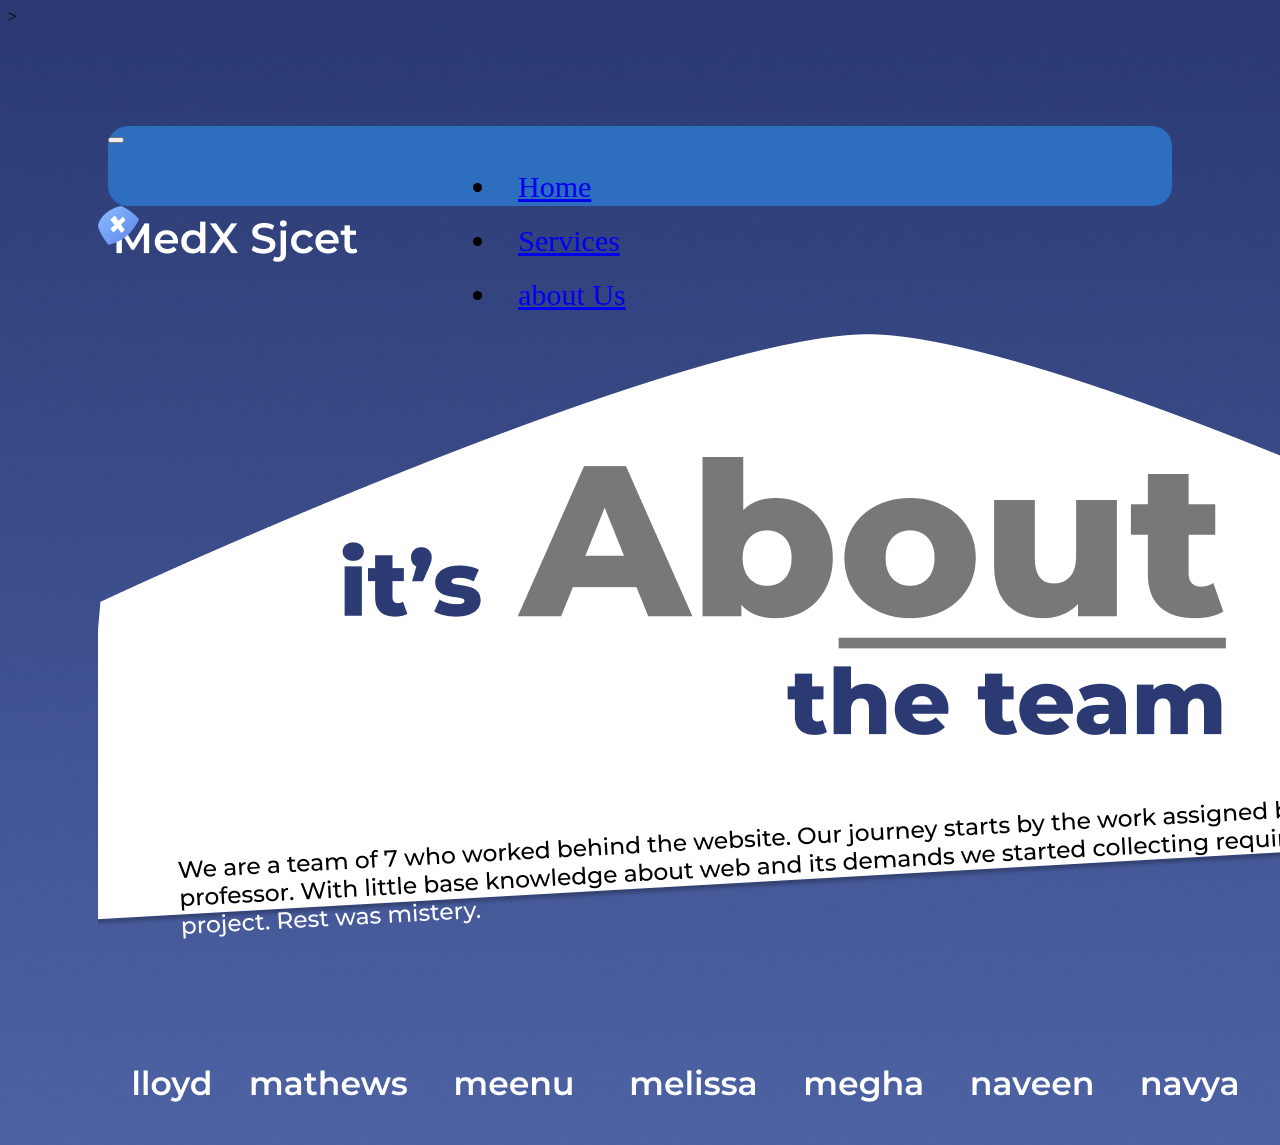
<file: Frontend/Team/team.html>
<!DOCTYPE html>
<html lang="en">
<head>
    <link href="https://cdn.jsdelivr.net/npm/bootstrap@5.2.0/dist/css/bootstrap.min.css" rel="stylesheet" integrity="sha384-gH2yIJqKdNHPEq0n4Mqa/HGKIhSkIHeL5AyhkYV8i59U5AR6csBvApHHNl/vI1Bx" crossorigin="anonymous">

    <meta charset="UTF-8">
    <meta http-equiv="X-UA-Compatible" content="IE=edge">
    <meta name="viewport" content="width=device-width, initial-scale=1.0">
    <link rel="stylesheet" href="../Team/team.css">

    <title>Patient Portal</title>
</head>
<body>

     <!--Navbar-->>
     <nav class="navbar navbar-expand-lg navbar-light ">
        <div class="container-fluid ">
          <a class="navbar-brand" href="#"></a>
          <button
            class="navbar-toggler"
            type="button"
            data-mdb-toggle="collapse"
            data-mdb-target="#navbarNav"
            aria-controls="navbarNav"
            aria-expanded="false"
            aria-label="Toggle navigation"
          >
            <i class="fas fa-bars"></i>
          </button>
          <div class="collapse navbar-collapse" id="navbarNav ">
            <ul class="navbar-nav">
              <li class="nav-item">
                <a class="nav-link active" aria-current="page" href="../adminportal/admin.html">Home</a>
              </li>
              <li class="nav-item">
                <a class="nav-link" href="../adminportal/admin.html">Services</a>
              </li>
              <li class="nav-item">
                <a class="nav-link" href="../feedbackgage/feed.html">about Us</a>
              </li>
              
            </ul>
          </div>
        </div>
      </nav>


        <!--Medx image-->
        <div class="img1">
            <img src="../img/medx1.png" >
        </div>
<center>
        <!--About Team image-->
        <div class="img1">
            <img src="../img/team.png" >
        </div>

        <!--About Team image-->
        <div class="img1" id="team">
            <img src="../img/teamnames.png" >
        </div>
    
    </center>
</file>
<file: Frontend/homepage/style.css>
body{
    background-image: url("/Frontend/img/Rec.png") ;
    background-color: #cccccc;
    background-size: cover;
    background-repeat: no-repeat;
}

.navbar{
    height: 80px;
    margin-left: 100px;
    margin-right: 100px;
    border-radius: 20px;
    margin-top: 100px;
    background-color: #2D6EBE;
    
}
.img{
    margin-left: 600px;
    margin-top: 50px;

}

.collapse{
    margin-left: 50px;
}
.nav-item{
    
    padding: 10px 20px;
    font-size: 30px;
    margin-left: 250px;
}

.docimg{
    margin-bottom: 40px;
}

.row{
    margin-top: 3cm;
}

.wrti{
    font-size: 16px;
    color: aliceblue;
}


.form-outline{
    
    margin-right: 15cm;
}
#forget{
    color: aliceblue;
    
    margin-right: 10cm;
    
}
#sign{
    margin-top: 20px;
}


#loginName{
    margin-top: 5cm;
}
#docpic{
    width: 100%;
}
</file>
<file: Frontend/addDoctor/addDoctor.css>
body{
    background-image: url("../img/Rec.png") ;
    background-color: #cccccc;
    background-size: cover;
    background-repeat: no-repeat;
}

.navbar{
    height: 80px;
    margin-left: 100px;
    margin-right: 100px;
    border-radius: 20px;
    margin-top: 100px;
    background-color: #2D6EBE;
    
}

.collapse{
    margin-left: 50px;
}
.nav-item{
    
    padding: 10px 20px;
    font-size: 30px;
    margin-left: 300px;
}
.img1{
    margin-left: 90px;
}
.img2{
    margin-left: 20cm;
}
#docdet{
    margin-left: 14cm;
}
#rbutton{
    margin-left: 10cm;
    height: 1.25cm;
    width: 3cm;
    

}
</file>
<file: Frontend/addnurse/addnurse.css>
body{
    background-image: url("../img/Rec.png") ;
    background-color: #cccccc;
    background-size: cover;
    background-repeat: no-repeat;
}

.navbar{
    height: 80px;
    margin-left: 100px;
    margin-right: 100px;
    border-radius: 20px;
    margin-top: 100px;
    background-color: #2D6EBE;
    
}

.collapse{
    margin-left: 50px;
}
.nav-item{
    
    padding: 10px 20px;
    font-size: 30px;
    margin-left: 300px;
}
.img1{
    margin-left: 90px;
}

.img2{
    margin-left: 19cm;
}

#nurdet{
    margin-left: 14cm;
}
#bbutton{
    margin-left: 10cm;
    height: 1.25cm;
    width: 3cm;
    

}
</file>
<file: Frontend/addPatient/addpatient.css>
body{
    background-image: url("../img/Rec.png") ;
    background-color: #cccccc;
    background-size: cover;
    background-repeat: no-repeat;
}

.navbar{
    height: 80px;
    margin-left: 100px;
    margin-right: 100px;
    border-radius: 20px;
    margin-top: 100px;
    background-color: #2D6EBE;
    
}

.collapse{
    margin-left: 50px;
}
.nav-item{
    
    padding: 10px 20px;
    font-size: 30px;
    margin-left: 300px;
}
.img1{
    margin-left: 90px;
}

.img2{
    margin-left: 19cm;
}

#nurdet{
    margin-left: 14cm;
}
#bbutton{
    margin-left: 10cm;
    height: 1.25cm;
    width: 3cm;
    

}
</file>
<file: Frontend/adminportal/admin.css>
body{
    background-image: url("../img/Rec.png") ;
    background-color: #cccccc;
    background-size: cover;
    background-repeat: no-repeat;
}

.navbar{
    height: 80px;
    margin-left: 100px;
    margin-right: 100px;
    border-radius: 20px;
    margin-top: 100px;
    background-color: #2D6EBE;
    
}

.collapse{
    margin-left: 50px;
}
.nav-item{
    
    padding: 10px 20px;
    font-size: 30px;
    margin-left: 300px;
}
.img1{
    margin-left: 90px;
}

.img2{
    margin-left: 19cm;
}
#btn1{
    margin-top: 30px;
    width: 50px;
    height: 50px;
    border-radius: 120px;
}
#viewbtn{
    margin-top: 30px;
}
#row1{
    margin-top: 30px;
}
#row2{
    margin-top: 3.5cm;
}
#bt1{
    width: 8cm;
    border-radius: 20px;
}
#bt2{
    width: 8cm;
    border-radius: 20px;
}
</file>
<file: Frontend/feedbackgage/feed.css>
body{
    background-image: url("../img/Rec.png") ;
    background-color: #cccccc;
    background-size: cover;
    background-repeat: no-repeat;
}

.navbar{
    height: 80px;
    margin-left: 100px;
    margin-right: 100px;
    border-radius: 20px;
    margin-top: 100px;
    background-color: #2D6EBE;
    
}
.img{
    margin-left: 600px;
    margin-top: 50px;

}

.collapse{
    margin-left: 50px;
}
.nav-item{
    
    padding: 10px 20px;
    font-size: 30px;
    margin-left: 250px;
}

.docimg{
    margin-bottom: 40px;
}

.row{
    margin-top: 3cm;
}

.wrti{
    font-size: 16px;
    color: aliceblue;
}


.form-outline{
    
    margin-right: 15cm;
}
#forget{
    color: aliceblue;
    
    margin-right: 10cm;
    
}
#sign{
    margin-top: 20px;
}


#loginName{
    margin-top: 5cm;
}
#docpic{
    width: 100%;
}
#sign{
    width: 6cm;
    border-radius: 20px;
}
</file>
<file: Frontend/pedia/pedia.css>
body{
    background-image: url("../img/Rec.png") ;
    background-color: #cccccc;
    background-size: cover;
    background-repeat: no-repeat;
}

.navbar{
    height: 80px;
    margin-left: 100px;
    margin-right: 100px;
    border-radius: 20px;
    margin-top: 100px;
    background-color: #2D6EBE;
    
}

.collapse{
    margin-left: 50px;
}
.nav-item{
    
    padding: 10px 20px;
    font-size: 30px;
    margin-left: 300px;
}
.img1{
    margin-left: 90px;
}
.card {
    margin-top: 2cm;
    margin-left: 4.5cm;
    width: 40cm;
    height: 32cm;
    padding: 5px;
}
#im2{
    height: 31.6cm;
    border-radius: 30px;
}
.row{
    margin-top: 6cm;
}
#pcard{
    margin-right: 100px;
}
#ccc{
    border-radius: 40px;
    background-color: #2D6EBE;
}
#bt11{
    border-radius: 10px;
}
h1{
    background-color: aliceblue;
}
</file>
<file: Frontend/selectdepartment/selectdepartment.css>
body{
    background-image: url("../img/Rec.png") ;
    background-color: #2A3972;
    background-size: cover;
    background-repeat: no-repeat;
}

.navbar{
    height: 80px;
    margin-left: 100px;
    margin-right: 100px;
    border-radius: 20px;
    margin-top: 100px;
    background-color: #2D6EBE;
    
}

.collapse{
    margin-left: 50px;
}
.nav-item{
    
    padding: 10px 20px;
    font-size: 30px;
    margin-left: 300px;
}
.img1{
    margin-left: 90px;
}

.card {
    margin-top: 2cm;
    margin-left: 4cm;
    width: 40cm;
    height: 34cm;
    padding: 5px;
}
#im2{
    height: 33.8cm;
}
#docc{
    margin-left: 12cm;
}
#r1{
    margin-top: 3cm;
}
.row{
    margin-bottom: 3cm;
}
</file>
<file: Frontend/Team/team.css>
body{
    background-image: url("../img/Rec.png") ;
    background-color: #cccccc;
    background-size: cover;
    background-repeat: no-repeat;
}

.navbar{
    height: 80px;
    margin-left: 100px;
    margin-right: 100px;
    border-radius: 20px;
    margin-top: 100px;
    background-color: #2D6EBE;
    
}

.collapse{
    margin-left: 50px;
}
.nav-item{
    
    padding: 10px 20px;
    font-size: 30px;
    margin-left: 300px;
}
.img1{
    margin-left: 90px;
}
#team{
    margin-bottom: 1cm;
}
</file>
